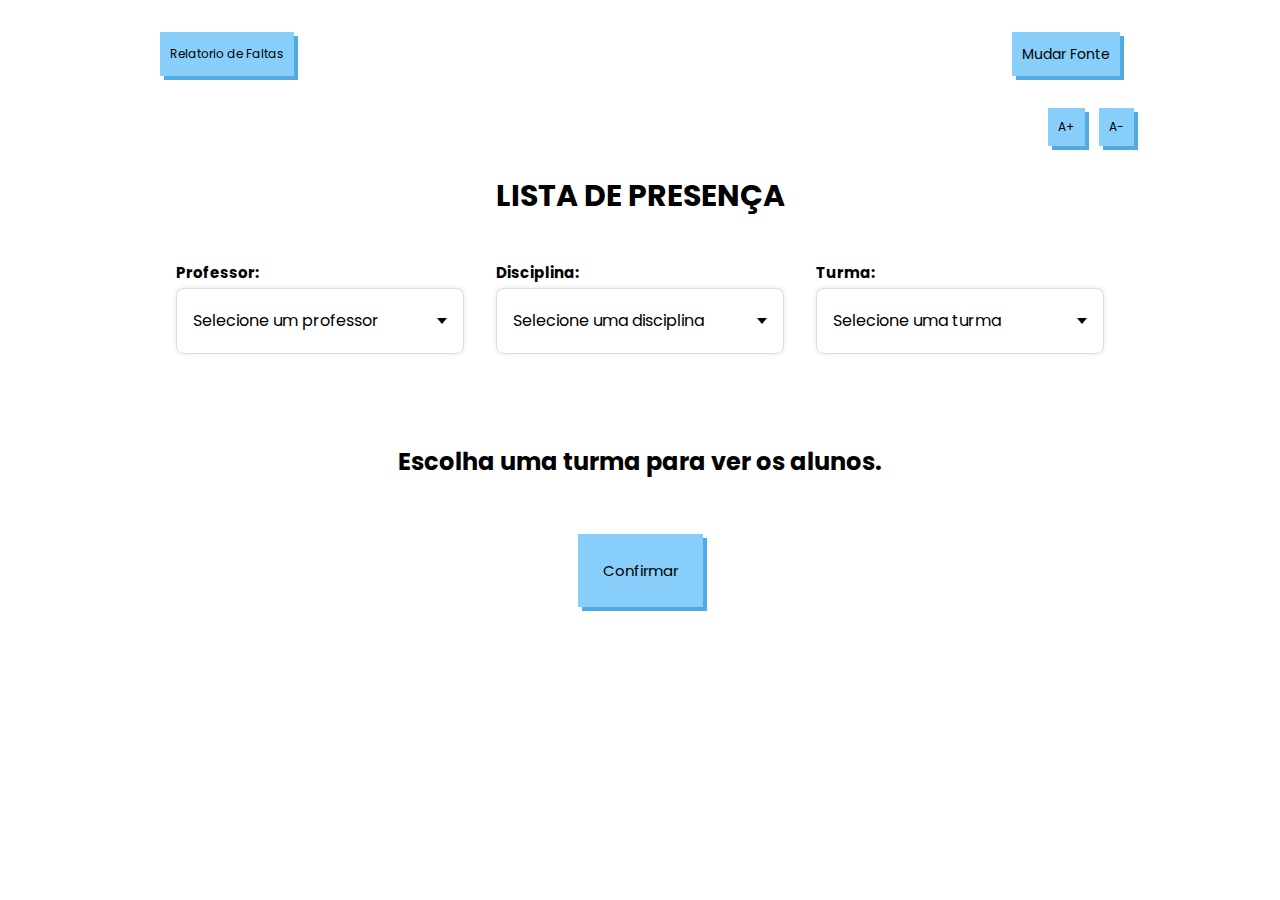
<file: src/views/index.html>
<!DOCTYPE html>
<html>

<head>
  <meta charset="utf-8">
  <meta name="viewport" content="width=device-width">
  <title>Lista Presença</title>
  <link href="style.css" rel="stylesheet" type="text/css" />
  <link href='https://unpkg.com/boxicons@2.1.4/css/boxicons.min.css' rel='stylesheet'>
  <!--
    Beatriz Hitomi Gunji - RA: 10402435
    Giovana Gomes Leal - RA: 10401161
    Vitor Akira Uehara - RA: 10401164
   -->
</head>

<body class="tamanhoFonte">
  <header>
    <section class="botoesCima">
      <a href="relatorio_faltas.html" class="botaoVoltar tamanhoFonte" id="botaoConfirmar">Relatorio de Faltas</a>
      <button class="botaoLetra tamanhoFonte" id="botaoMudarLetra" onclick="mudarFonte()">Mudar Fonte</button>
    </section>

    <section class="aumentarFonte">
      <button onclick="mudarTamanhoFonte('aumentar')" class="botaoA tamanhoFonte" id="botaoAMais">A+</button>
      <button onclick="mudarTamanhoFonte('diminuir')" class="botaoA tamanhoFonte" id="botaoAMenos">A-</button>
    </section>

    <h1 class="tamanhoFonte">LISTA DE PRESENÇA</h1>
  </header>

  <div class="container-menu">
    <div class="menu-group">
      <h3 class="tamanhoFonte">Professor:</h3>
      <div class="menu" id="menu-professor">
        <div class="selecionar">
          <span class="selecionado">Selecione um professor</span>
          <div class="seta"></div>
        </div>
        <ul class="opcoes">
          <!-- As opções serão preenchidas dinamicamente pelo JavaScript -->
        </ul>
      </div>
    </div>

    <div class="menu-group">
      <h3 class="tamanhoFonte">Disciplina:</h3>
      <div class="menu" id="menu-disciplina">
        <div class="selecionar">
          <span class="selecionado">Selecione uma disciplina</span>
          <div class="seta"></div>
        </div>
        <ul class="opcoes">
          <!-- As opções serão preenchidas dinamicamente pelo JavaScript -->
        </ul>
      </div>
    </div>

    <div class="menu-group">
      <h3 class="tamanhoFonte">Turma:</h3>
      <div class="menu" id="menu-turma">
        <div class="selecionar">
          <span class="selecionado">Selecione uma turma</span>
          <div class="seta"></div>
        </div>
        <ul class="opcoes">
          <!-- As opções serão preenchidas dinamicamente pelo JavaScript -->
        </ul>
      </div>
    </div>
  </div>

  <section class="bloco-lista" id="lista-alunos">
    <p id="mensagem-inicial">Escolha uma turma para ver os alunos.</p>
    <!-- Aqui serão inseridos os alunos dinamicamente -->
  </section>

  <button type="button" class="botao" id="botao-confirmar">Confirmar</button>

  <script src="script.js"></script>
</body>

</html>
</file>
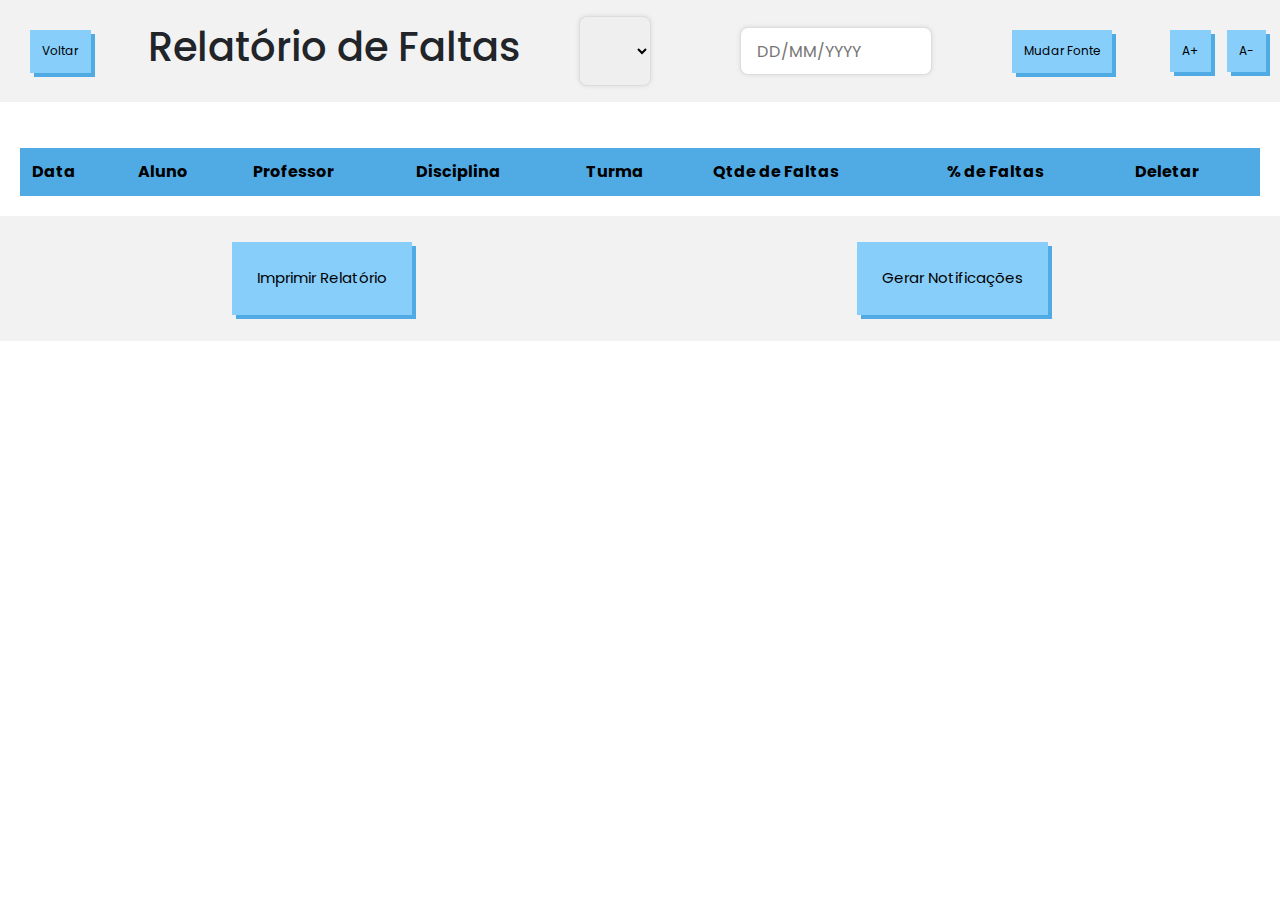
<file: src/views/relatorio_faltas.html>
<!DOCTYPE html>
<html>
<head>
    <title>Relatório de Faltas</title>
    <link rel="stylesheet" type="text/css" href="relatorio/relatorio_faltas.css">
    <link href="https://cdn.jsdelivr.net/npm/bootstrap@5.0.1/dist/css/bootstrap.min.css" rel="stylesheet">

    
    <title>RELATÓRIO DE FALTAS</title>
</head>
<body>
    <header>
        <button href="index.html" class="botaoVoltar tamanhoFonte" id="botãoConfirmar">Voltar</button>
        <h1 class="tamanhoFonte">Relatório de Faltas</h1>
        <select id="turma" class="tamanhoFonte">
            <!-- As opções serão carregadas aqui -->
        </select>

        <input type="text" placeholder="DD/MM/YYYY" onfocus="this.type='date'" onblur="this.type='text'" class="calendario">        
        
        <button class="botaoLetra tamanhoFonte" id="botaoMudarLetra" onclick="jumpButtonL(); mudarFonte()" onclick="">Mudar Fonte</button>

        <section class="aumentarFonte tamanhoFonte">
          <button onclick="mudarTamanhoFonte('aumentar')" class="botaoA tamanhoFonte" id="botaoAMais">A+</button>
          <button onclick="mudarTamanhoFonte('diminuir')" class="botaoA tamanhoFonte" id="botãoAMenos">A-</button>
        </section>
    </header>
    <main>
        <table id="relatorio">
            <thead>
                <tr>
                    <th scope="col" class="tamanhoFonte">Data</th>
                    <th scope="col" class="tamanhoFonte">Aluno</th>
                    <th scope="col" class="tamanhoFonte">Professor</th>
                    <th scope="col" class="tamanhoFonte">Disciplina</th>
                    <th scope="col" class="tamanhoFonte">Turma</th>
                    <th scope="col" class="tamanhoFonte">Qtde de Faltas</th>
                    <th scope="col" class="tamanhoFonte">% de Faltas</th>
                    <th scope="col" class="tamanhoFonte">Deletar</th>
                </tr>
            </thead>
            <tbody>
                <!-- As linhas de faltas serão adicionadas aqui -->
            </tbody>
        </table>
    </main>
    <footer>
        <button id="imprimir_button" class="imprimirB tamanhoFonte" onclick="jumpButtonI()">Imprimir Relatório</button>
        <button id="gerar_notificacao" class="imprimirB tamanhoFonte" onclick="gerarNotificacao()">Gerar Notificações</button>
    </footer>
    <script src="relatorio/relatorio_faltas.js"></script>
</body>
</html>
</file>
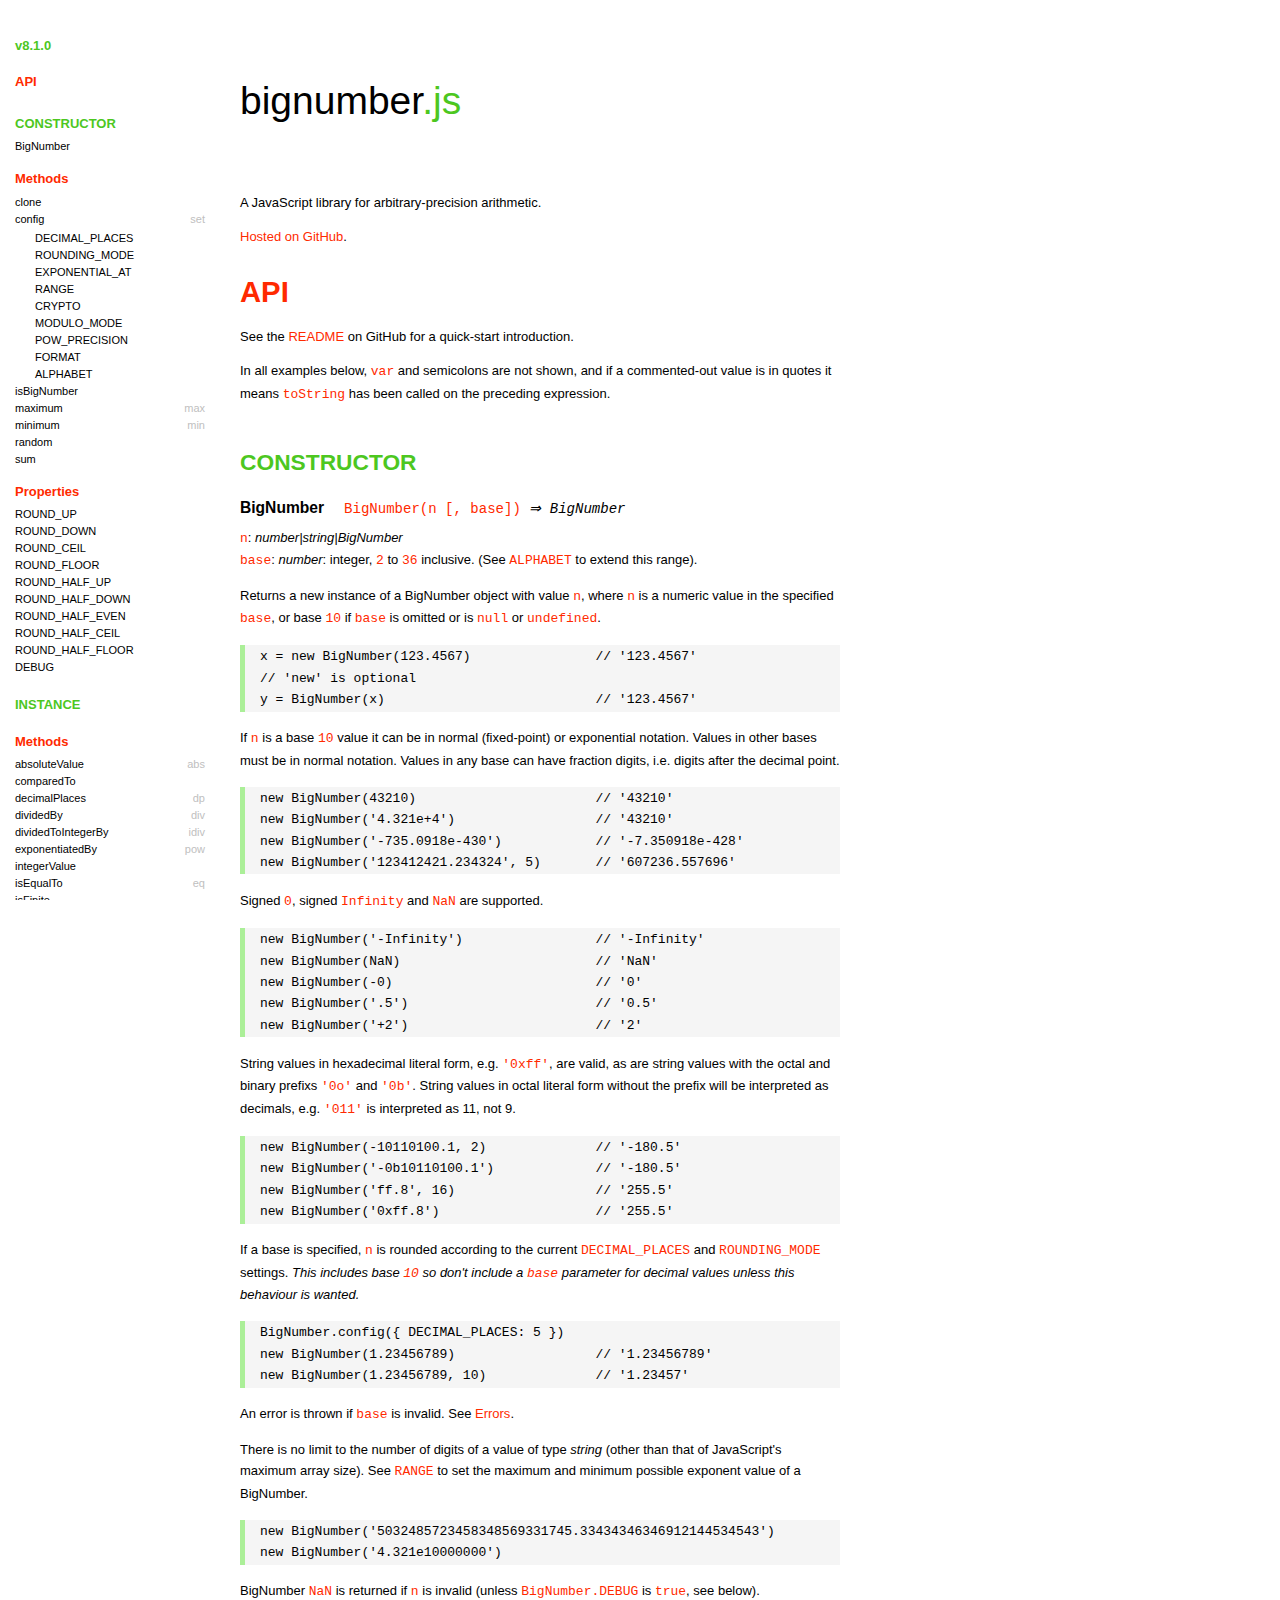
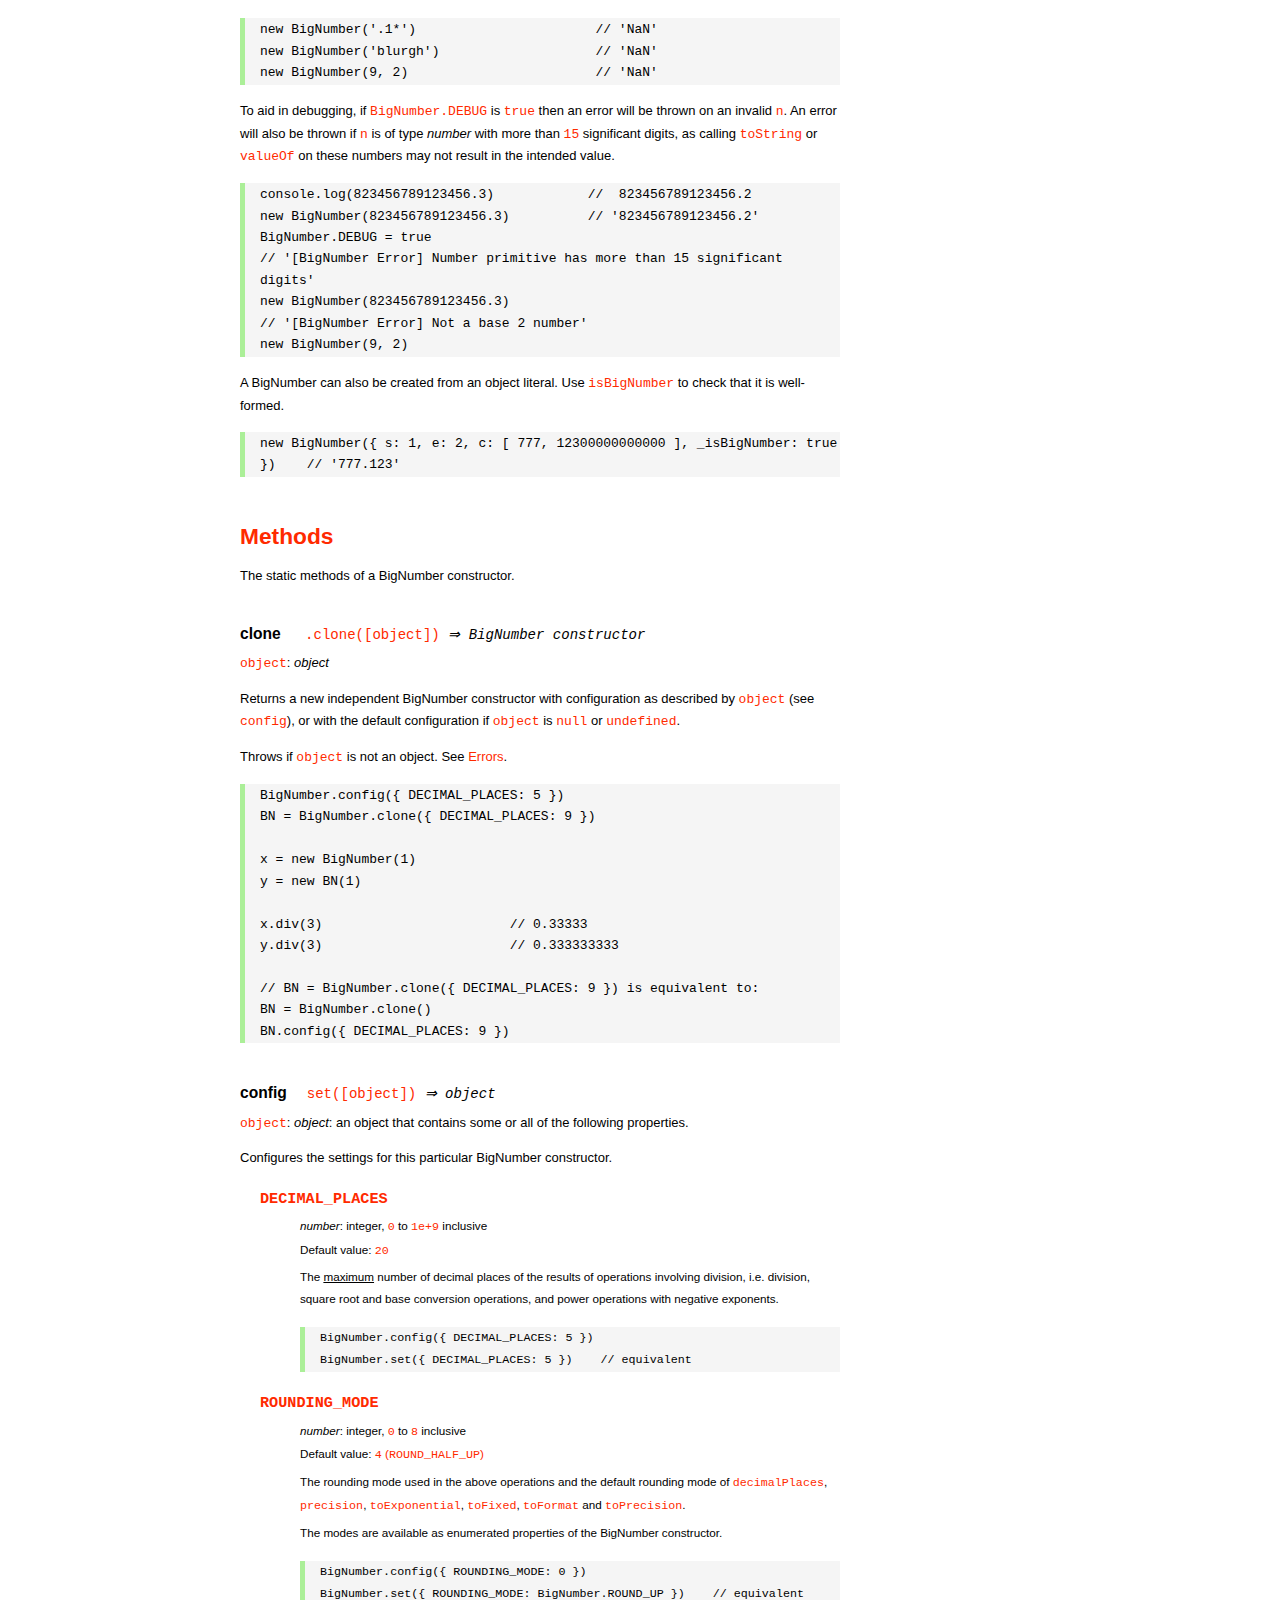
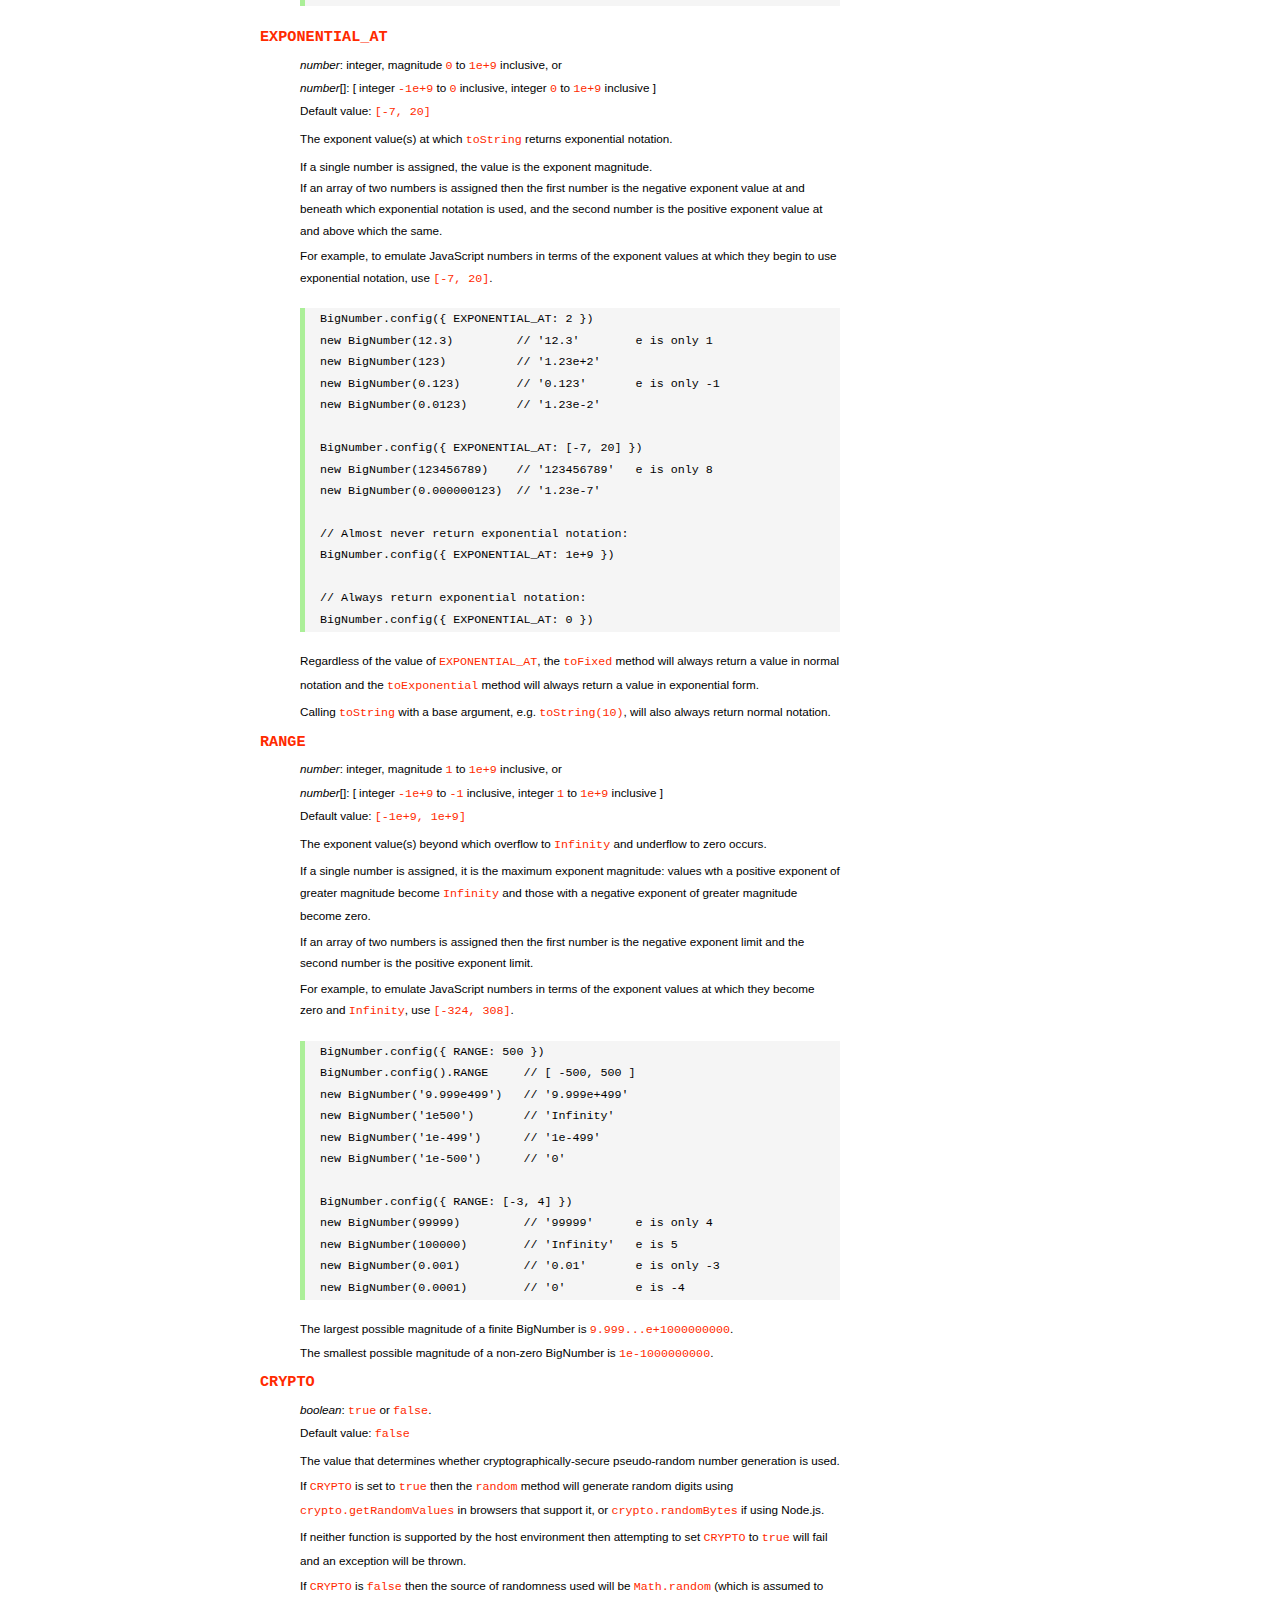
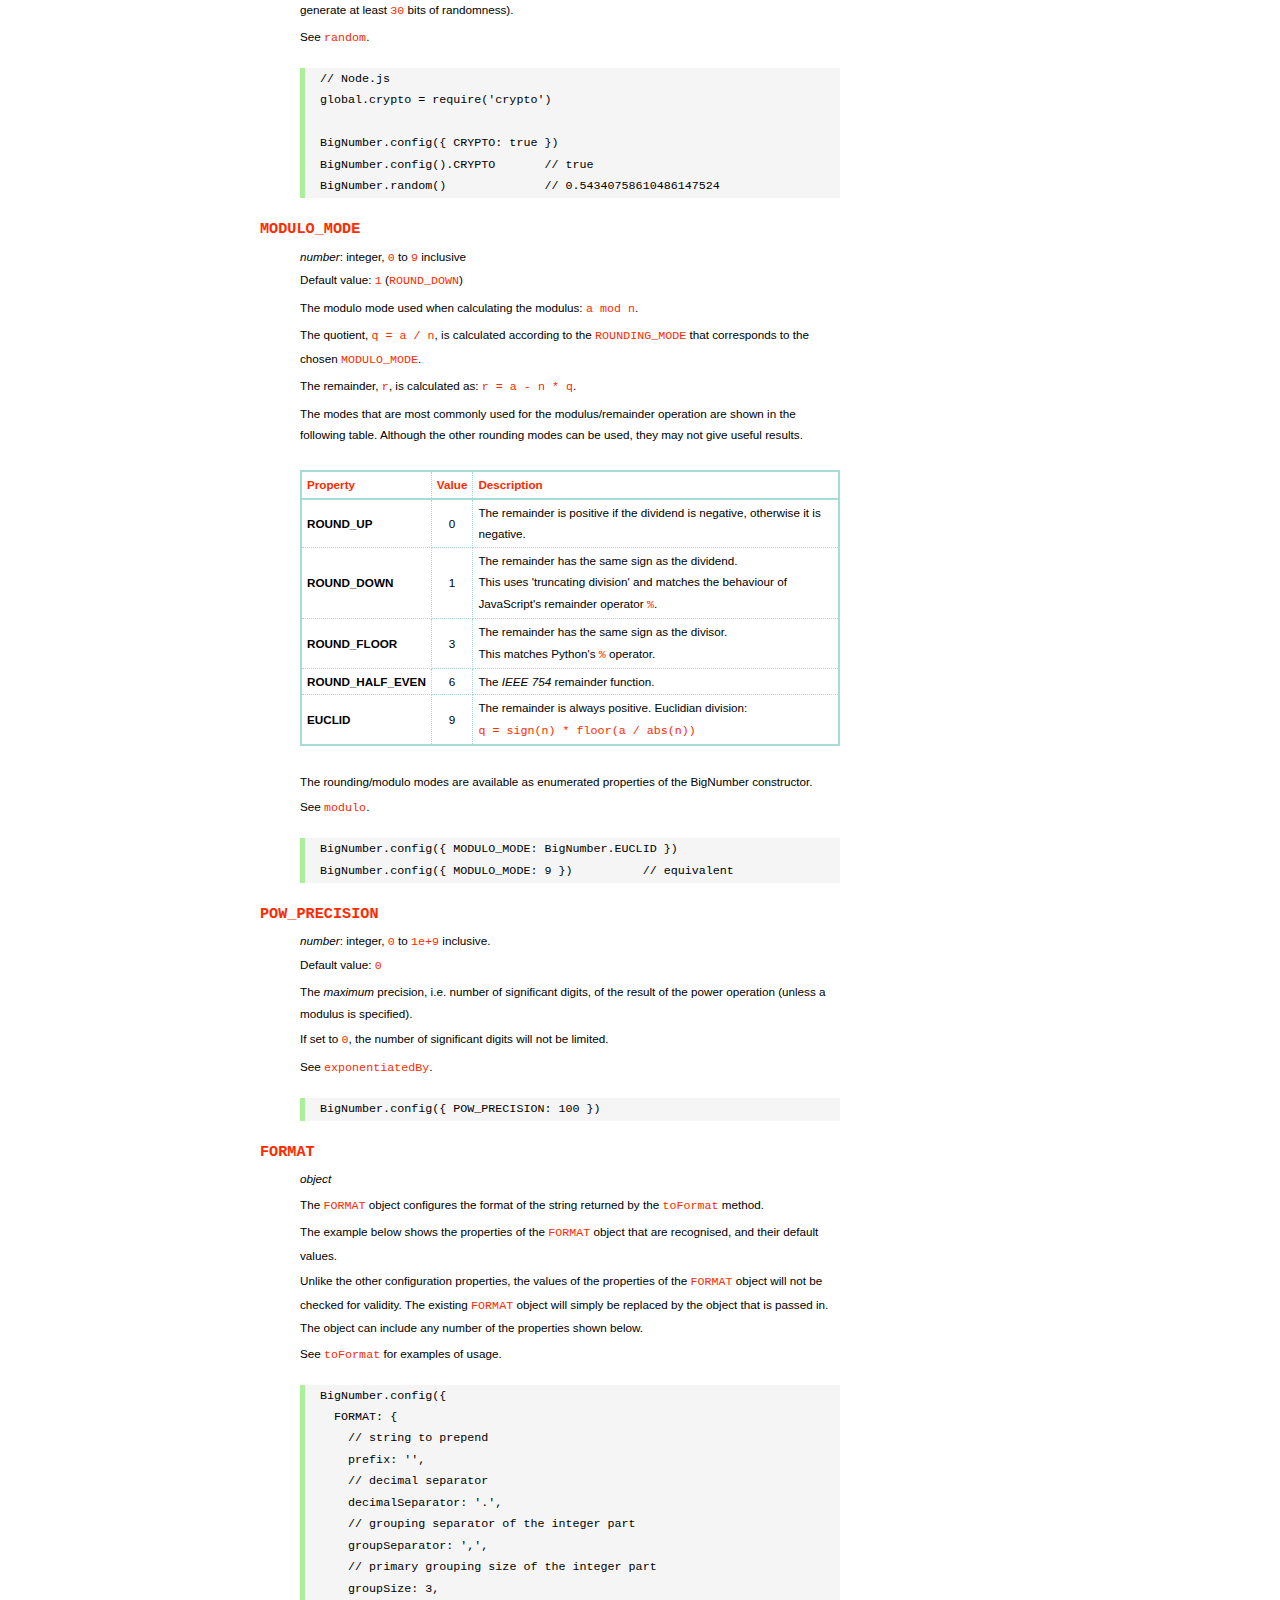
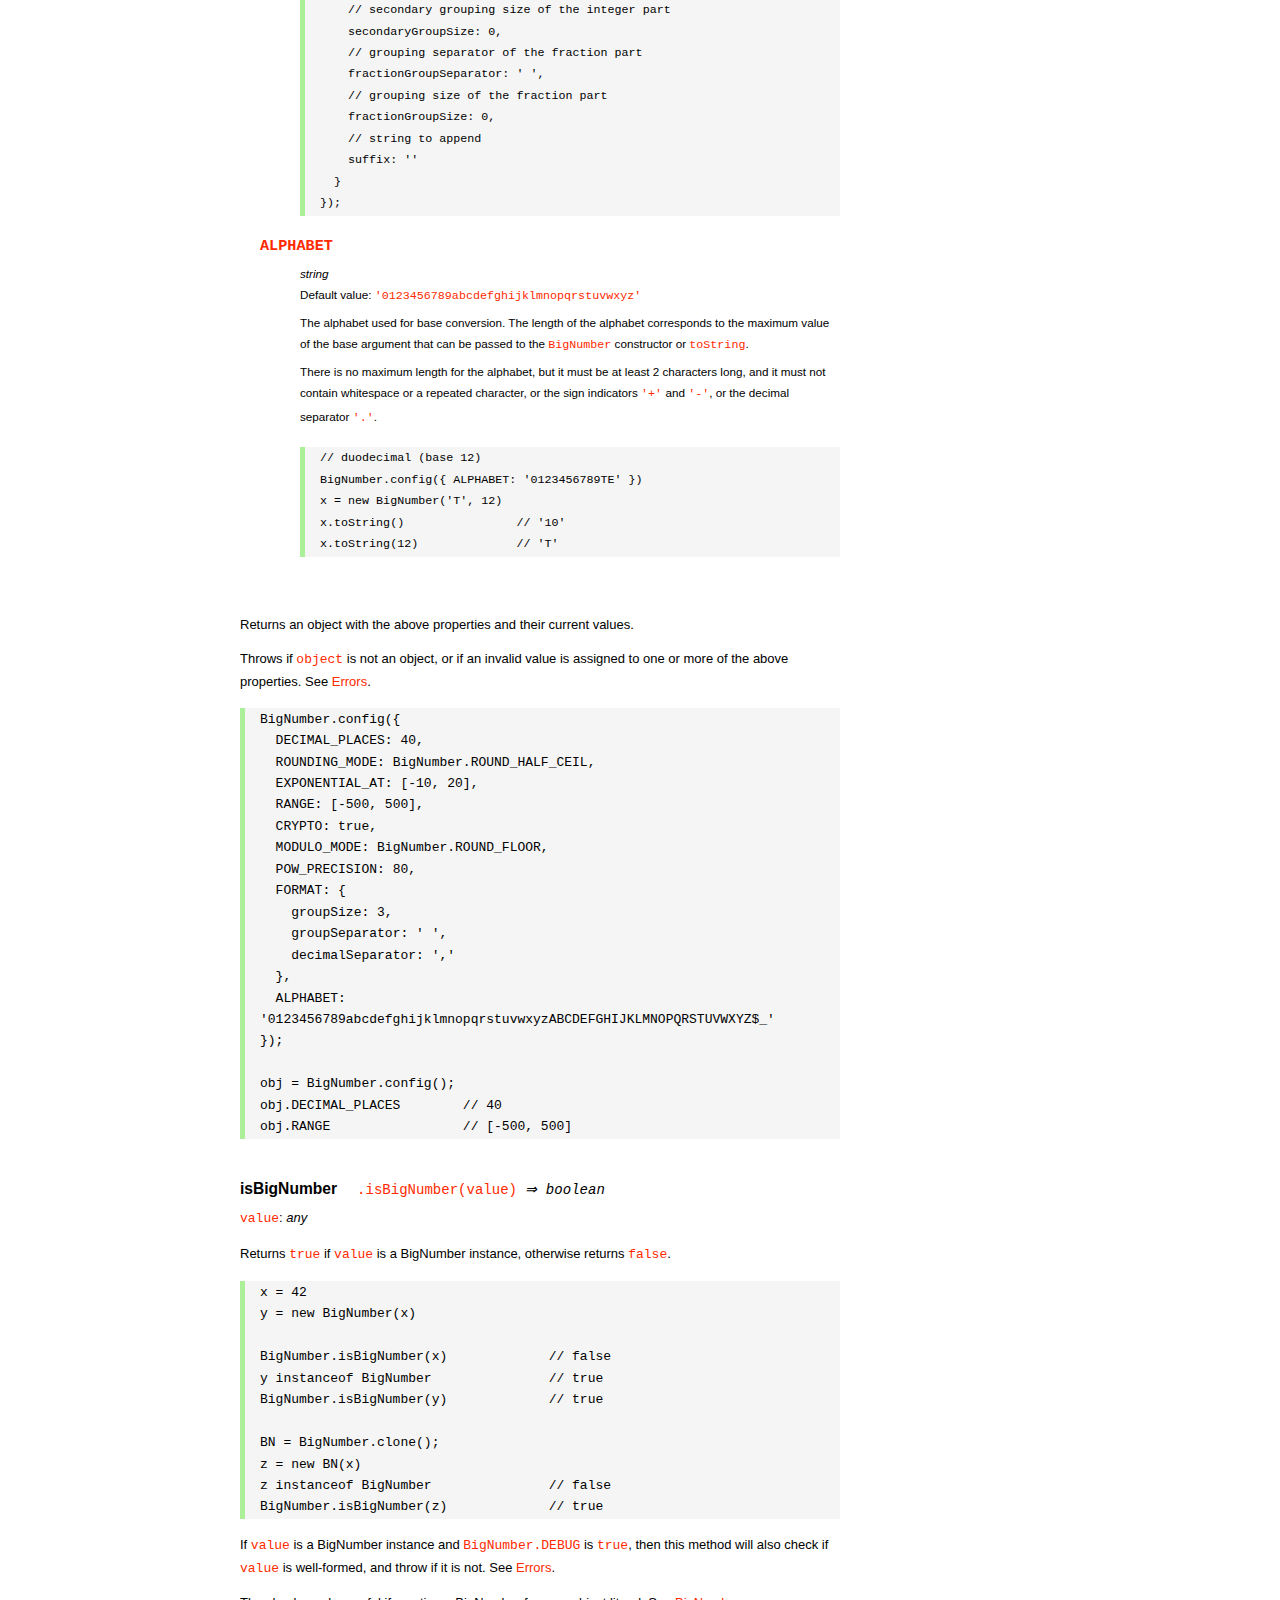
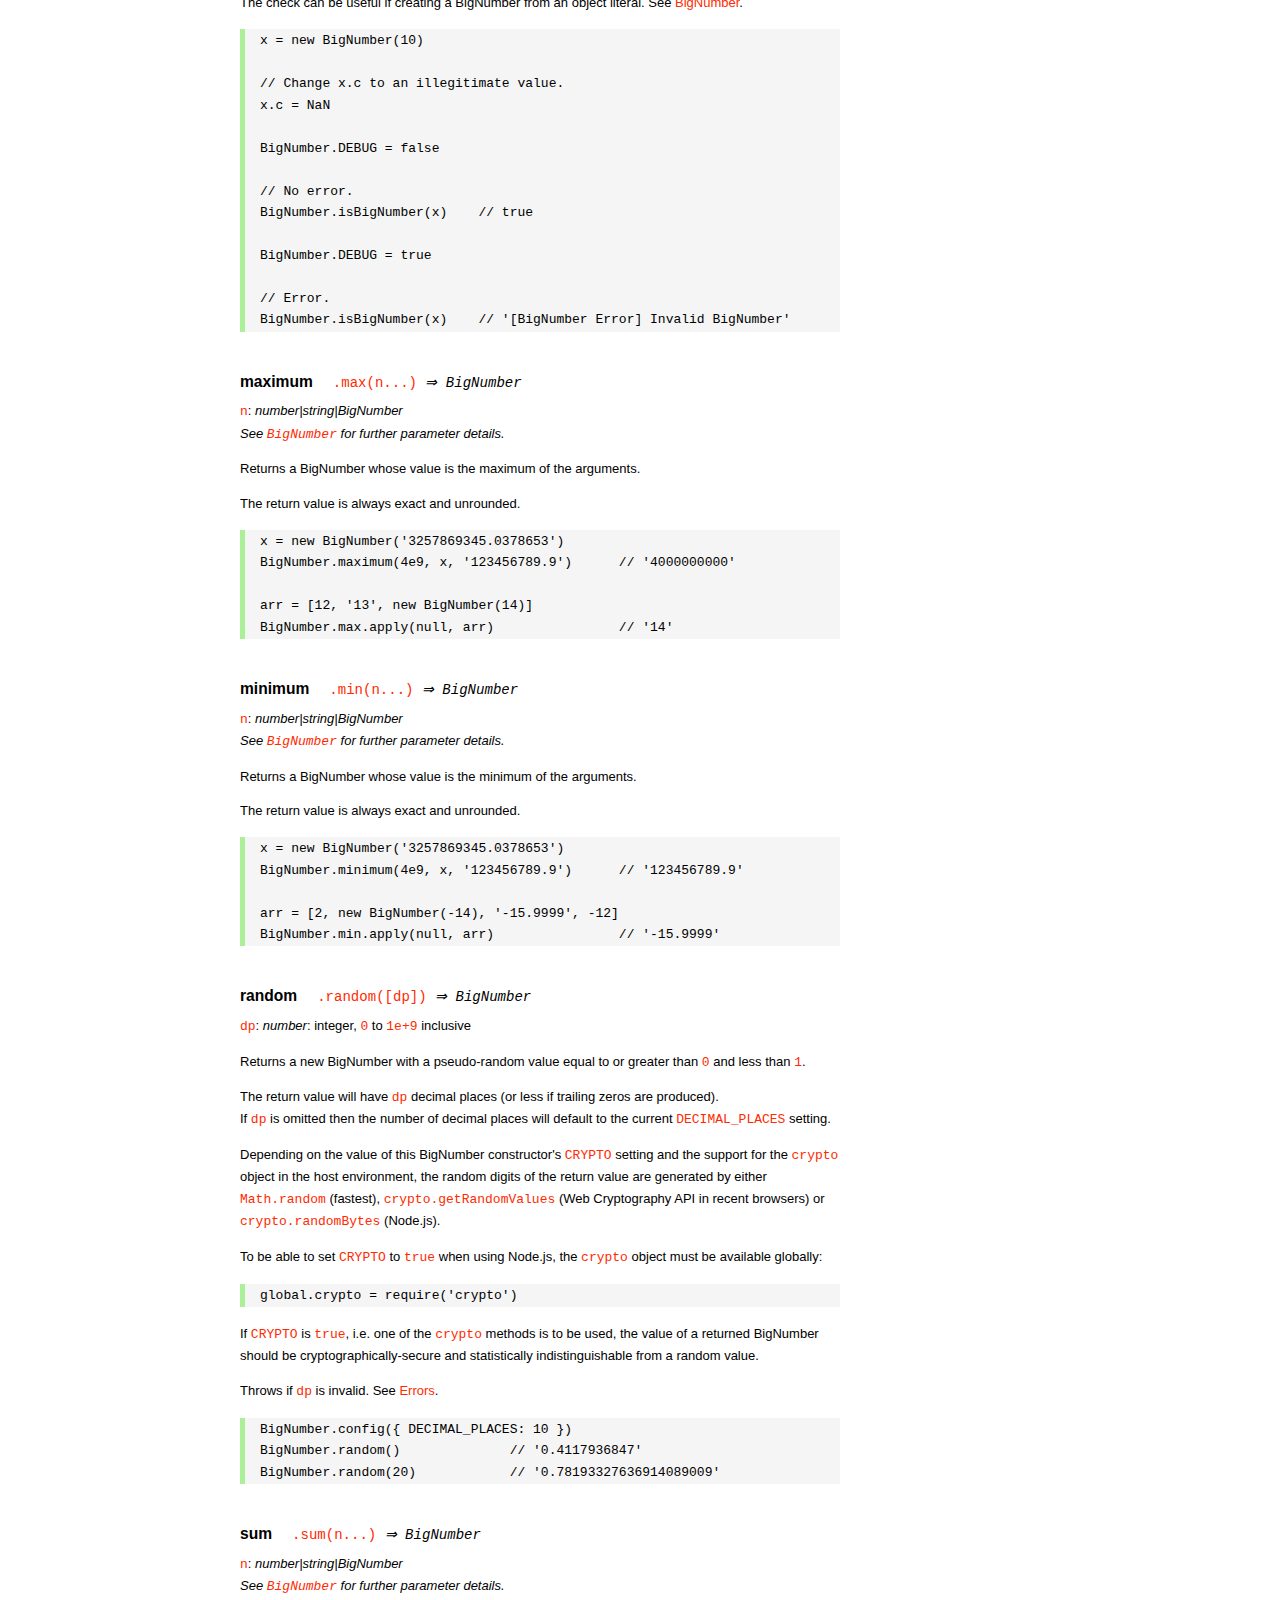
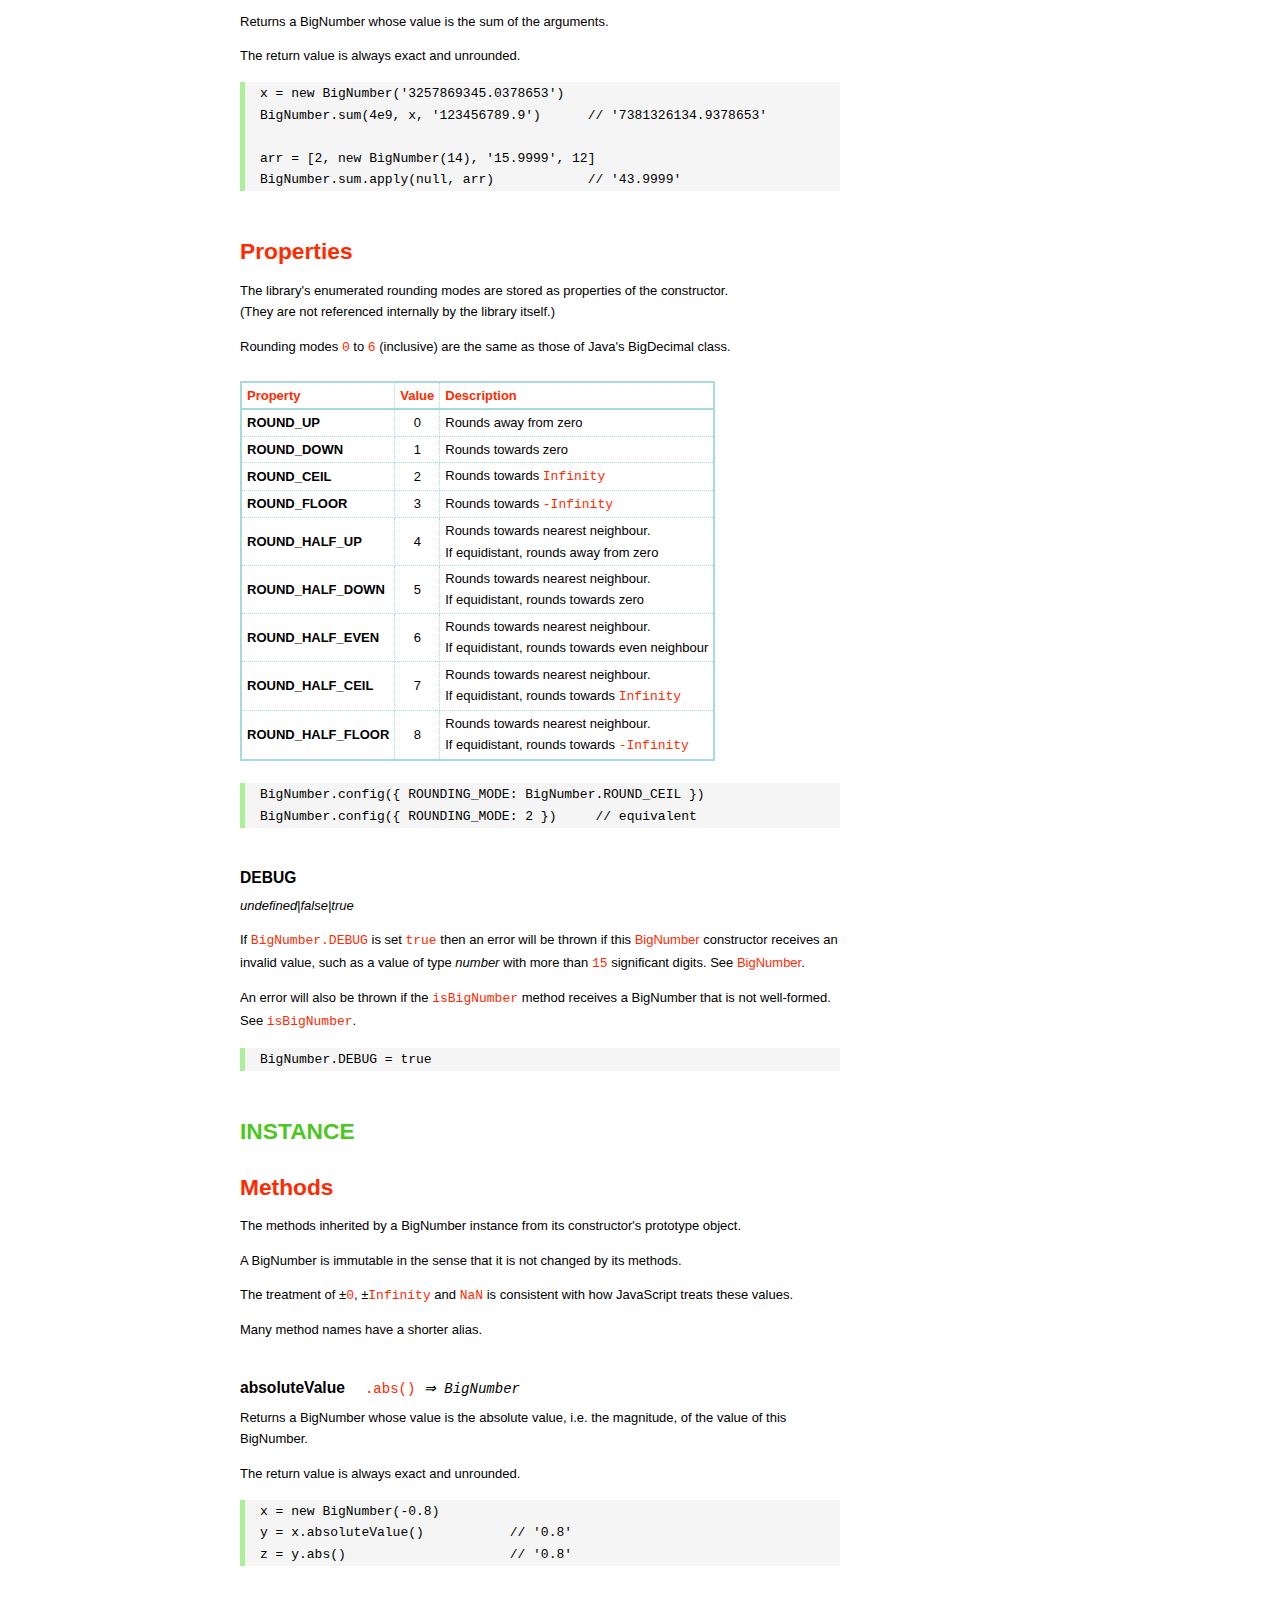
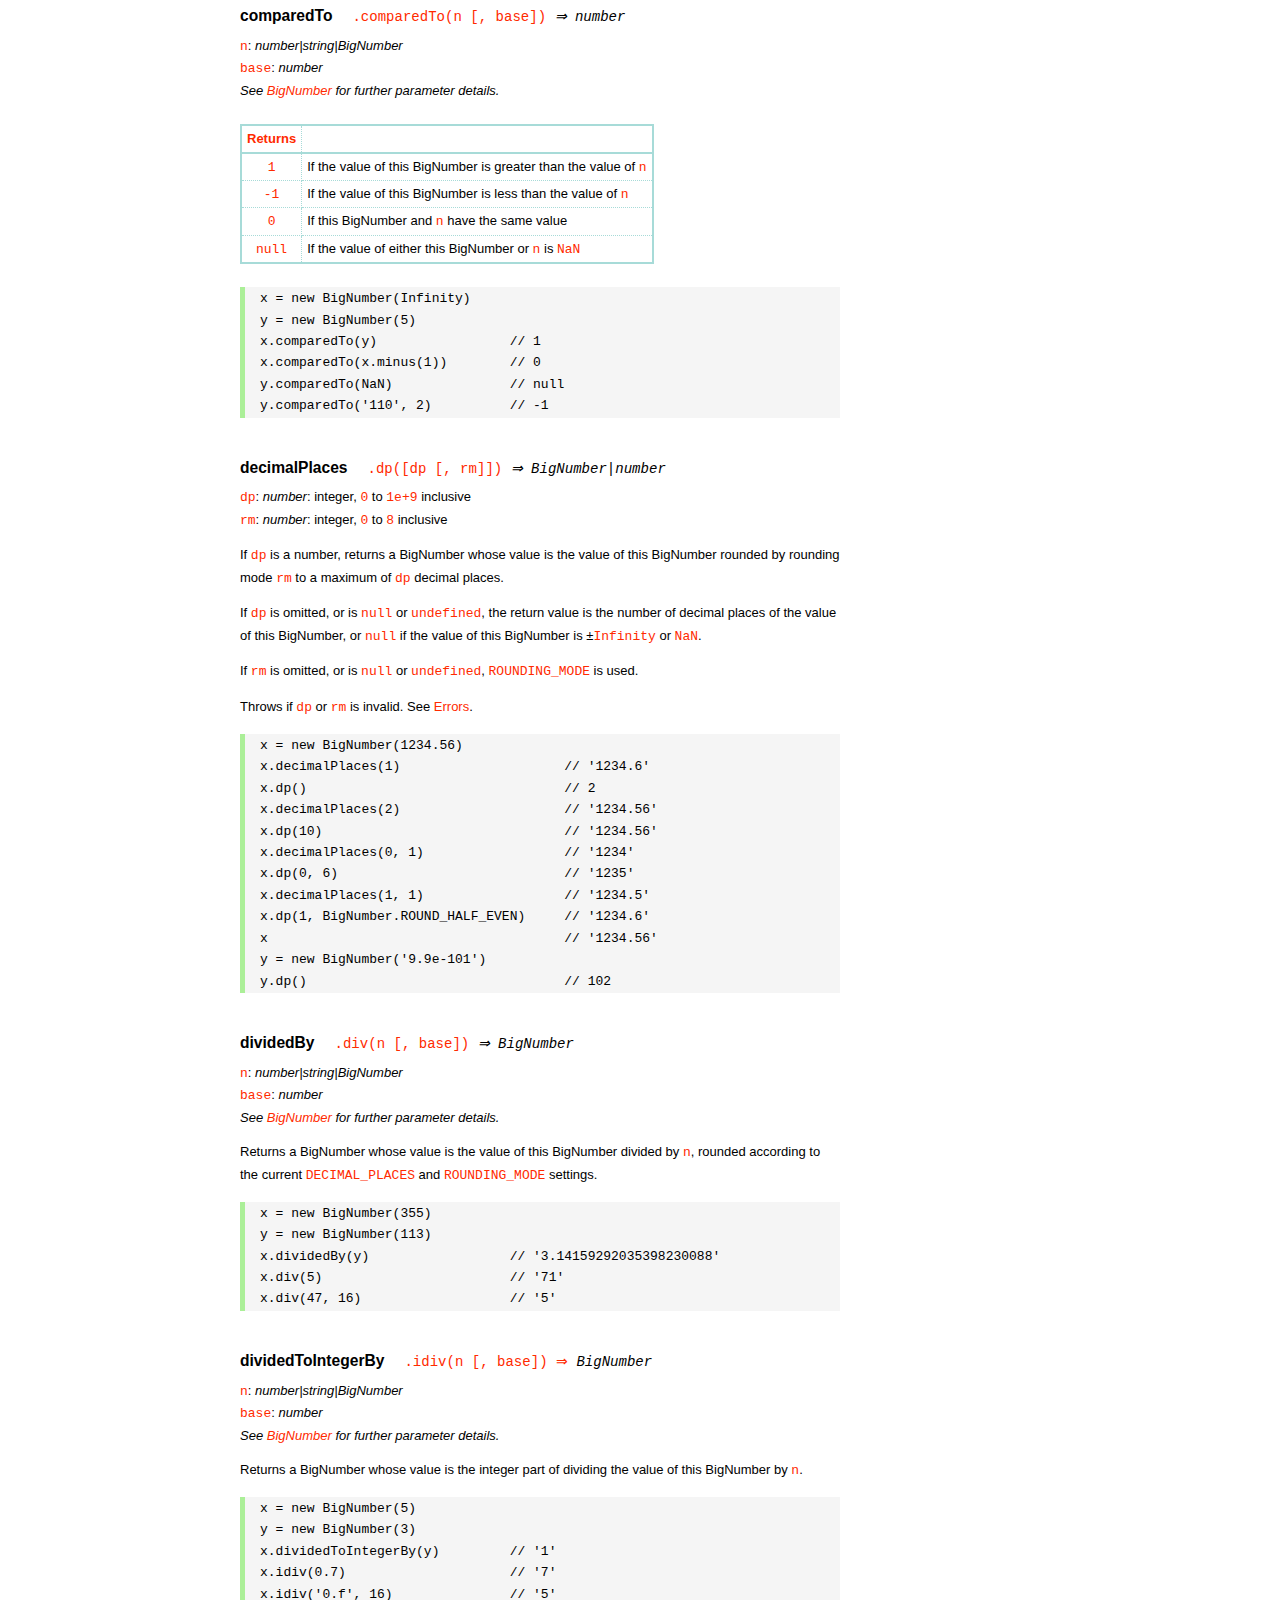
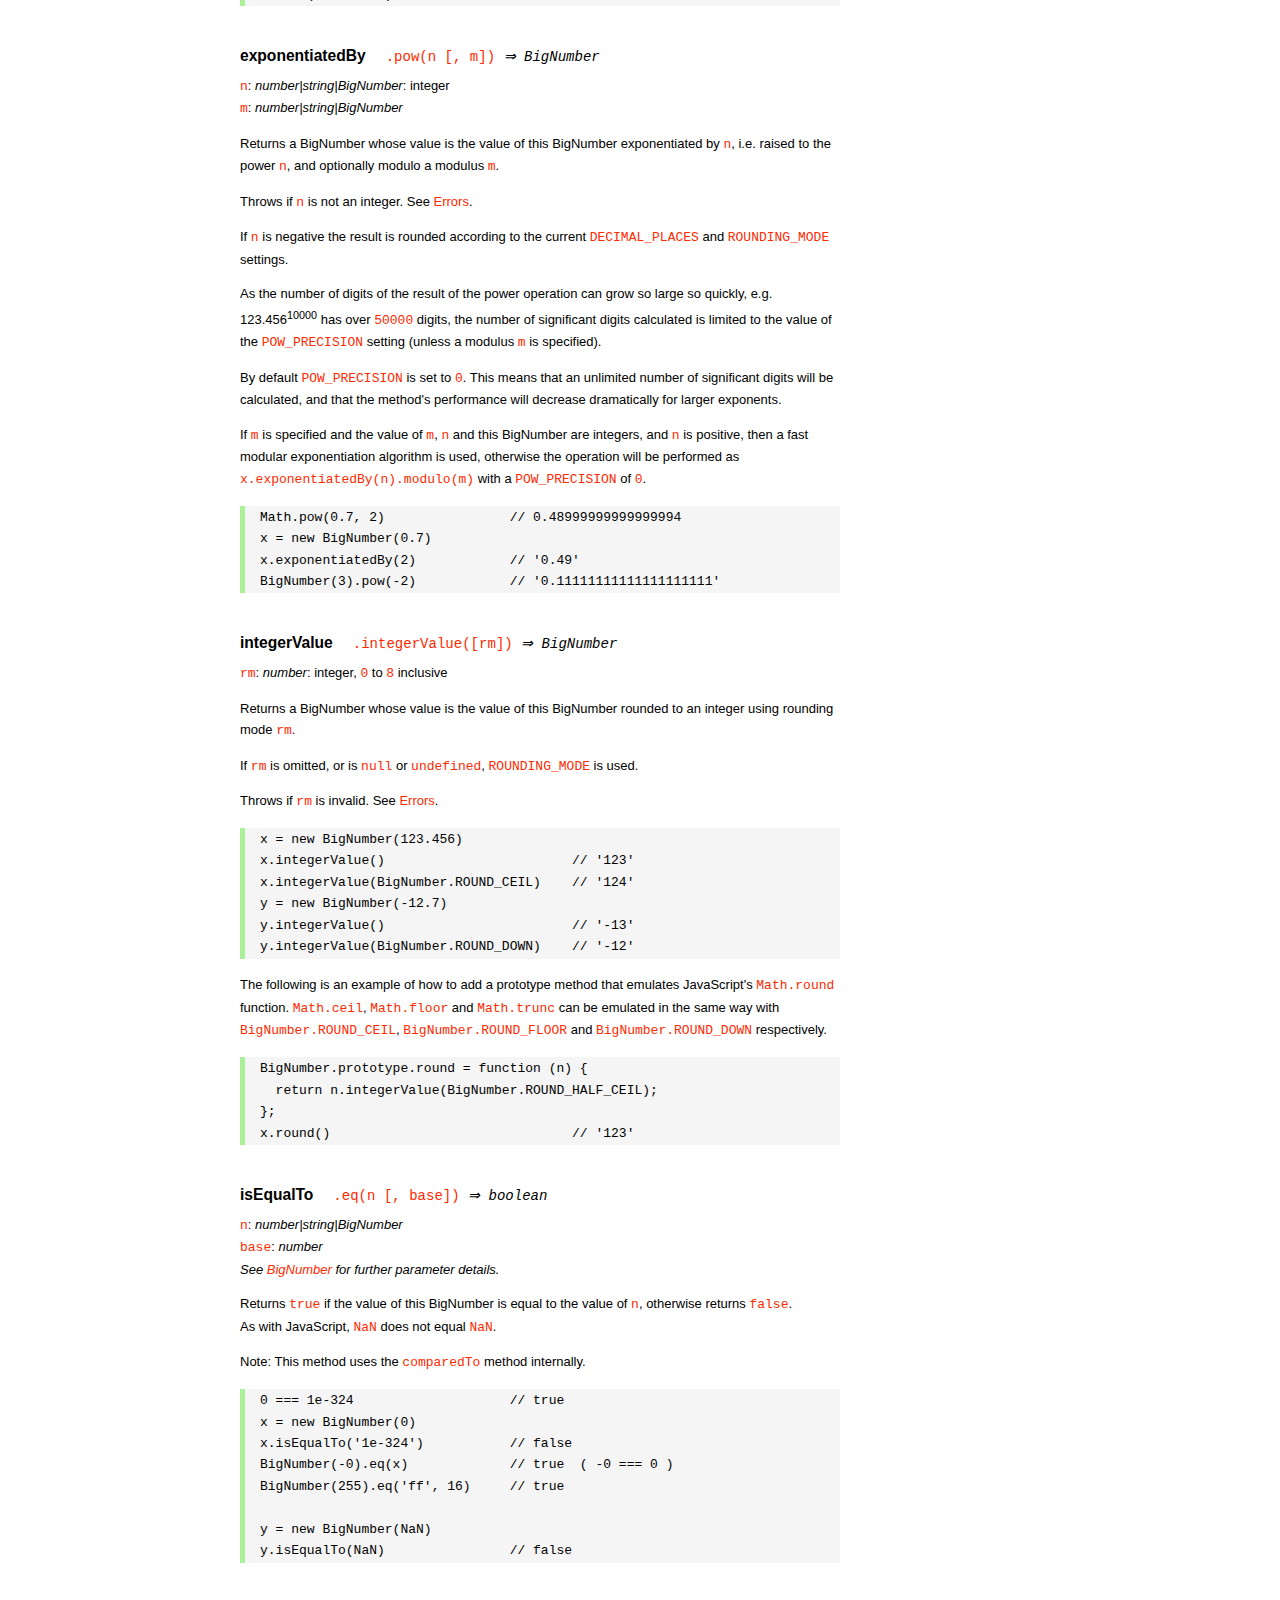
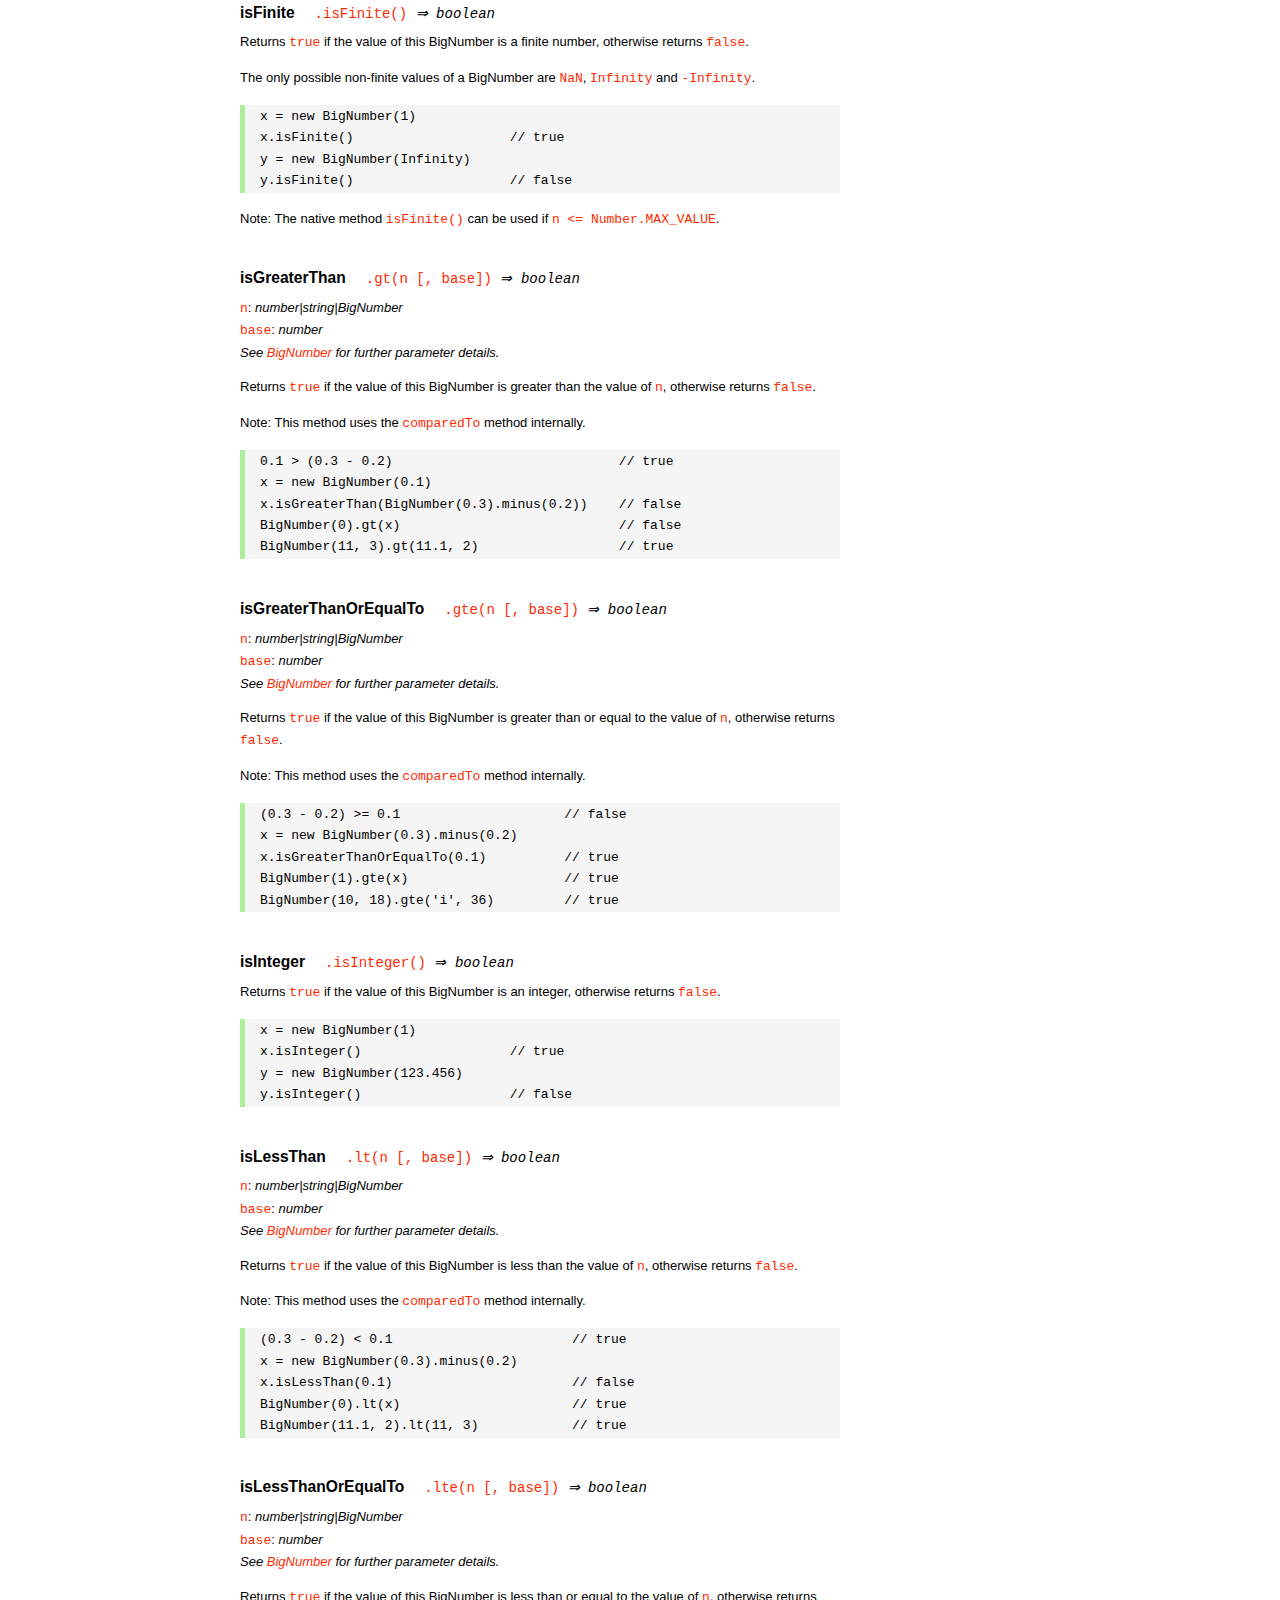
<file: node_modules/bignumber.js/doc/API.html>
<!DOCTYPE HTML>
<html>
<head>
<meta charset="utf-8">
<meta http-equiv="X-UA-Compatible" content="IE=edge">
<meta name="Author" content="M Mclaughlin">
<title>bignumber.js API</title>
<style>
html{font-size:100%}
body{background:#fff;font-family:"Helvetica Neue",Helvetica,Arial,sans-serif;font-size:13px;
  line-height:1.65em;min-height:100%;margin:0}
body,i{color:#000}
.nav{background:#fff;position:fixed;top:0;bottom:0;left:0;width:200px;overflow-y:auto;
  padding:15px 0 30px 15px}
div.container{width:600px;margin:50px 0 50px 240px}
p{margin:0 0 1em;width:600px}
pre,ul{margin:1em 0}
h1,h2,h3,h4,h5{margin:0;padding:1.5em 0 0}
h1,h2{padding:.75em 0}
h1{font:400 3em Verdana,sans-serif;color:#000;margin-bottom:1em}
h2{font-size:2.25em;color:#ff2a00}
h3{font-size:1.75em;color:#4dc71f}
h4{font-size:1.75em;color:#ff2a00;padding-bottom:.75em}
h5{font-size:1.2em;margin-bottom:.4em}
h6{font-size:1.1em;margin-bottom:0.8em;padding:0.5em 0}
dd{padding-top:.35em}
dt{padding-top:.5em}
b{font-weight:700}
dt b{font-size:1.3em}
a,a:visited{color:#ff2a00;text-decoration:none}
a:active,a:hover{outline:0;text-decoration:underline}
.nav a,.nav b,.nav a:visited{display:block;color:#ff2a00;font-weight:700; margin-top:15px}
.nav b{color:#4dc71f;margin-top:20px;cursor:default;width:auto}
ul{list-style-type:none;padding:0 0 0 20px}
.nav ul{line-height:14px;padding-left:0;margin:5px 0 0}
.nav ul a,.nav ul a:visited,span{display:inline;color:#000;font-family:Verdana,Geneva,sans-serif;
  font-size:11px;font-weight:400;margin:0}
.inset,ul.inset{margin-left:20px}
.inset{font-size:.9em}
.nav li{width:auto;margin:0 0 3px}
.alias{font-style:italic;margin-left:20px}
table{border-collapse:collapse;border-spacing:0;border:2px solid #a7dbd8;margin:1.75em 0;padding:0}
td,th{text-align:left;margin:0;padding:2px 5px;border:1px dotted #a7dbd8}
th{border-top:2px solid #a7dbd8;border-bottom:2px solid #a7dbd8;color:#ff2a00}
code,pre{font-family:Consolas, monaco, monospace;font-weight:400}
pre{background:#f5f5f5;white-space:pre-wrap;word-wrap:break-word;border-left:5px solid #abef98;
  padding:1px 0 1px 15px;margin:1.2em 0}
code,.nav-title{color:#ff2a00}
.end{margin-bottom:25px}
.centre{text-align:center}
.error-table{font-size:13px;width:100%}
#faq{margin:3em 0 0}
li span{float:right;margin-right:10px;color:#c0c0c0}
#js{font:inherit;color:#4dc71f}
</style>
</head>
<body>

  <div class="nav">

    <b>v8.1.0</b>

	<a class='nav-title' href="#">API</a>

    <b> CONSTRUCTOR </b>
    <ul>
      <li><a href="#bignumber">BigNumber</a></li>
    </ul>

    <a href="#methods">Methods</a>
    <ul>
      <li><a href="#clone">clone</a></li>
      <li><a href="#config" >config</a><span>set</span></li>
      <li>
        <ul class="inset">
          <li><a href="#decimal-places">DECIMAL_PLACES</a></li>
          <li><a href="#rounding-mode" >ROUNDING_MODE</a></li>
          <li><a href="#exponential-at">EXPONENTIAL_AT</a></li>
          <li><a href="#range"         >RANGE</a></li>
          <li><a href="#crypto"        >CRYPTO</a></li>
          <li><a href="#modulo-mode"   >MODULO_MODE</a></li>
          <li><a href="#pow-precision" >POW_PRECISION</a></li>
          <li><a href="#format"        >FORMAT</a></li>
          <li><a href="#alphabet"      >ALPHABET</a></li>
        </ul>
      </li>
      <li><a href="#isBigNumber">isBigNumber</a></li>
      <li><a href="#max"        >maximum</a><span>max</span></li>
      <li><a href="#min"        >minimum</a><span>min</span></li>
      <li><a href="#random"     >random</a></li>
      <li><a href="#sum"        >sum</a></li>
    </ul>

    <a href="#constructor-properties">Properties</a>
    <ul>
      <li><a href="#round-up"        >ROUND_UP</a></li>
      <li><a href="#round-down"      >ROUND_DOWN</a></li>
      <li><a href="#round-ceil"      >ROUND_CEIL</a></li>
      <li><a href="#round-floor"     >ROUND_FLOOR</a></li>
      <li><a href="#round-half-up"   >ROUND_HALF_UP</a></li>
      <li><a href="#round-half-down" >ROUND_HALF_DOWN</a></li>
      <li><a href="#round-half-even" >ROUND_HALF_EVEN</a></li>
      <li><a href="#round-half-ceil" >ROUND_HALF_CEIL</a></li>
      <li><a href="#round-half-floor">ROUND_HALF_FLOOR</a></li>
      <li><a href="#debug"           >DEBUG</a></li>
    </ul>

    <b> INSTANCE </b>

    <a href="#prototype-methods">Methods</a>
    <ul>
      <li><a href="#abs"    >absoluteValue         </a><span>abs</span>  </li>
      <li><a href="#cmp"    >comparedTo            </a>                  </li>
      <li><a href="#dp"     >decimalPlaces         </a><span>dp</span>   </li>
      <li><a href="#div"    >dividedBy             </a><span>div</span>  </li>
      <li><a href="#divInt" >dividedToIntegerBy    </a><span>idiv</span> </li>
      <li><a href="#pow"    >exponentiatedBy       </a><span>pow</span>  </li>
      <li><a href="#int"    >integerValue          </a>                  </li>
      <li><a href="#eq"     >isEqualTo             </a><span>eq</span>   </li>
      <li><a href="#isF"    >isFinite              </a>                  </li>
      <li><a href="#gt"     >isGreaterThan         </a><span>gt</span>   </li>
      <li><a href="#gte"    >isGreaterThanOrEqualTo</a><span>gte</span>  </li>
      <li><a href="#isInt"  >isInteger             </a>                  </li>
      <li><a href="#lt"     >isLessThan            </a><span>lt</span>   </li>
      <li><a href="#lte"    >isLessThanOrEqualTo   </a><span>lte</span>  </li>
      <li><a href="#isNaN"  >isNaN                 </a>                  </li>
      <li><a href="#isNeg"  >isNegative            </a>                  </li>
      <li><a href="#isPos"  >isPositive            </a>                  </li>
      <li><a href="#isZ"    >isZero                </a>                  </li>
      <li><a href="#minus"  >minus                 </a>                  </li>
      <li><a href="#mod"    >modulo                </a><span>mod</span>  </li>
      <li><a href="#times"  >multipliedBy          </a><span>times</span></li>
      <li><a href="#neg"    >negated               </a>                  </li>
      <li><a href="#plus"   >plus                  </a>                  </li>
      <li><a href="#sd"     >precision             </a><span>sd</span>   </li>
      <li><a href="#shift"  >shiftedBy             </a>                  </li>
      <li><a href="#sqrt"   >squareRoot            </a><span>sqrt</span> </li>
      <li><a href="#toE"    >toExponential         </a>                  </li>
      <li><a href="#toFix"  >toFixed               </a>                  </li>
      <li><a href="#toFor"  >toFormat              </a>                  </li>
      <li><a href="#toFr"   >toFraction            </a>                  </li>
      <li><a href="#toJSON" >toJSON                </a>                  </li>
      <li><a href="#toN"    >toNumber              </a>                  </li>
      <li><a href="#toP"    >toPrecision           </a>                  </li>
      <li><a href="#toS"    >toString              </a>                  </li>
      <li><a href="#valueOf">valueOf               </a>                  </li>
    </ul>

    <a href="#instance-properties">Properties</a>
    <ul>
      <li><a href="#coefficient">c: coefficient</a></li>
      <li><a href="#exponent"   >e: exponent</a></li>
      <li><a href="#sign"       >s: sign</a></li>
    </ul>

    <a href="#zero-nan-infinity">Zero, NaN &amp; Infinity</a>
    <a href="#Errors">Errors</a>
    <a href="#type-coercion">Type coercion</a>
    <a class='end' href="#faq">FAQ</a>

  </div>

  <div class="container">

    <h1>bignumber<span id='js'>.js</span></h1>

    <p>A JavaScript library for arbitrary-precision arithmetic.</p>
    <p><a href="https://github.com/MikeMcl/bignumber.js">Hosted on GitHub</a>. </p>

    <h2>API</h2>

    <p>
      See the <a href='https://github.com/MikeMcl/bignumber.js'>README</a> on GitHub for a
      quick-start introduction.
    </p>
    <p>
      In all examples below, <code>var</code> and semicolons are not shown, and if a commented-out
      value is in quotes it means <code>toString</code> has been called on the preceding expression.
    </p>


    <h3>CONSTRUCTOR</h3>


    <h5 id="bignumber">
      BigNumber<code class='inset'>BigNumber(n [, base]) <i>&rArr; BigNumber</i></code>
    </h5>
    <p>
      <code>n</code>: <i>number|string|BigNumber</i><br />
      <code>base</code>: <i>number</i>: integer, <code>2</code> to <code>36</code> inclusive. (See
      <a href='#alphabet'><code>ALPHABET</code></a> to extend this range).
    </p>
    <p>
      Returns a new instance of a BigNumber object with value <code>n</code>, where <code>n</code>
      is a numeric value in the specified <code>base</code>, or base <code>10</code> if
      <code>base</code> is omitted or is <code>null</code> or <code>undefined</code>.
    </p>
    <pre>
x = new BigNumber(123.4567)                // '123.4567'
// 'new' is optional
y = BigNumber(x)                           // '123.4567'</pre>
    <p>
      If <code>n</code> is a base <code>10</code> value it can be in normal (fixed-point) or
      exponential notation. Values in other bases must be in normal notation. Values in any base can
      have fraction digits, i.e. digits after the decimal point.
    </p>
    <pre>
new BigNumber(43210)                       // '43210'
new BigNumber('4.321e+4')                  // '43210'
new BigNumber('-735.0918e-430')            // '-7.350918e-428'
new BigNumber('123412421.234324', 5)       // '607236.557696'</pre>
    <p>
      Signed <code>0</code>, signed <code>Infinity</code> and <code>NaN</code> are supported.
    </p>
    <pre>
new BigNumber('-Infinity')                 // '-Infinity'
new BigNumber(NaN)                         // 'NaN'
new BigNumber(-0)                          // '0'
new BigNumber('.5')                        // '0.5'
new BigNumber('+2')                        // '2'</pre>
    <p>
      String values in hexadecimal literal form, e.g. <code>'0xff'</code>, are valid, as are
      string values with the octal and binary prefixs <code>'0o'</code> and <code>'0b'</code>.
      String values in octal literal form without the prefix will be interpreted as
      decimals, e.g. <code>'011'</code> is interpreted as 11, not 9.
    </p>
    <pre>
new BigNumber(-10110100.1, 2)              // '-180.5'
new BigNumber('-0b10110100.1')             // '-180.5'
new BigNumber('ff.8', 16)                  // '255.5'
new BigNumber('0xff.8')                    // '255.5'</pre>
    <p>
      If a base is specified, <code>n</code> is rounded according to the current
      <a href='#decimal-places'><code>DECIMAL_PLACES</code></a> and
      <a href='#rounding-mode'><code>ROUNDING_MODE</code></a> settings. <em>This includes base
      <code>10</code> so don't include a <code>base</code> parameter for decimal values unless
      this behaviour is wanted.</em>
    </p>
    <pre>BigNumber.config({ DECIMAL_PLACES: 5 })
new BigNumber(1.23456789)                  // '1.23456789'
new BigNumber(1.23456789, 10)              // '1.23457'</pre>
    <p>An error is thrown if <code>base</code> is invalid. See <a href='#Errors'>Errors</a>.</p>
    <p>
      There is no limit to the number of digits of a value of type <em>string</em> (other than
      that of JavaScript's maximum array size). See <a href='#range'><code>RANGE</code></a> to set
      the maximum and minimum possible exponent value of a BigNumber.
    </p>
    <pre>
new BigNumber('5032485723458348569331745.33434346346912144534543')
new BigNumber('4.321e10000000')</pre>
    <p>BigNumber <code>NaN</code> is returned if <code>n</code> is invalid
    (unless <code>BigNumber.DEBUG</code> is <code>true</code>, see below).</p>
    <pre>
new BigNumber('.1*')                       // 'NaN'
new BigNumber('blurgh')                    // 'NaN'
new BigNumber(9, 2)                        // 'NaN'</pre>
    <p>
      To aid in debugging, if <code>BigNumber.DEBUG</code> is <code>true</code> then an error will
      be thrown on an invalid <code>n</code>. An error will also be thrown if <code>n</code> is of
      type <em>number</em> with more than <code>15</code> significant digits, as calling
      <code><a href='#toS'>toString</a></code> or <code><a href='#valueOf'>valueOf</a></code> on
      these numbers may not result in the intended value.
    </p>
      <pre>
console.log(823456789123456.3)            //  823456789123456.2
new BigNumber(823456789123456.3)          // '823456789123456.2'
BigNumber.DEBUG = true
// '[BigNumber Error] Number primitive has more than 15 significant digits'
new BigNumber(823456789123456.3)
// '[BigNumber Error] Not a base 2 number'
new BigNumber(9, 2)</pre>
    <p>
      A BigNumber can also be created from an object literal.
      Use <code><a href='#isBigNumber'>isBigNumber</a></code> to check that it is well-formed.
    </p>
    <pre>new BigNumber({ s: 1, e: 2, c: [ 777, 12300000000000 ], _isBigNumber: true })    // '777.123'</pre>




    <h4 id="methods">Methods</h4>
     <p>The static methods of a BigNumber constructor.</p>




    <h5 id="clone">clone
      <code class='inset'>.clone([object]) <i>&rArr; BigNumber constructor</i></code>
    </h5>
    <p><code>object</code>: <i>object</i></p>
    <p>
      Returns a new independent BigNumber constructor with configuration as described by
      <code>object</code> (see <a href='#config'><code>config</code></a>), or with the default
      configuration if <code>object</code> is <code>null</code> or <code>undefined</code>.
    </p>
    <p>
      Throws if <code>object</code> is not an object. See <a href='#Errors'>Errors</a>.
    </p>
    <pre>BigNumber.config({ DECIMAL_PLACES: 5 })
BN = BigNumber.clone({ DECIMAL_PLACES: 9 })

x = new BigNumber(1)
y = new BN(1)

x.div(3)                        // 0.33333
y.div(3)                        // 0.333333333

// BN = BigNumber.clone({ DECIMAL_PLACES: 9 }) is equivalent to:
BN = BigNumber.clone()
BN.config({ DECIMAL_PLACES: 9 })</pre>



    <h5 id="config">config<code class='inset'>set([object]) <i>&rArr; object</i></code></h5>
    <p>
      <code>object</code>: <i>object</i>: an object that contains some or all of the following
      properties.
    </p>
    <p>Configures the settings for this particular BigNumber constructor.</p>

    <dl class='inset'>
      <dt id="decimal-places"><code><b>DECIMAL_PLACES</b></code></dt>
      <dd>
        <i>number</i>: integer, <code>0</code> to <code>1e+9</code> inclusive<br />
        Default value: <code>20</code>
      </dd>
      <dd>
        The <u>maximum</u> number of decimal places of the results of operations involving
        division, i.e. division, square root and base conversion operations, and power
        operations with negative exponents.<br />
      </dd>
      <dd>
      <pre>BigNumber.config({ DECIMAL_PLACES: 5 })
BigNumber.set({ DECIMAL_PLACES: 5 })    // equivalent</pre>
      </dd>



      <dt id="rounding-mode"><code><b>ROUNDING_MODE</b></code></dt>
      <dd>
        <i>number</i>: integer, <code>0</code> to <code>8</code> inclusive<br />
        Default value: <code>4</code> <a href="#round-half-up">(<code>ROUND_HALF_UP</code>)</a>
      </dd>
      <dd>
        The rounding mode used in the above operations and the default rounding mode of
        <a href='#dp'><code>decimalPlaces</code></a>,
        <a href='#sd'><code>precision</code></a>,
        <a href='#toE'><code>toExponential</code></a>,
        <a href='#toFix'><code>toFixed</code></a>,
        <a href='#toFor'><code>toFormat</code></a> and
        <a href='#toP'><code>toPrecision</code></a>.
      </dd>
      <dd>The modes are available as enumerated properties of the BigNumber constructor.</dd>
       <dd>
      <pre>BigNumber.config({ ROUNDING_MODE: 0 })
BigNumber.set({ ROUNDING_MODE: BigNumber.ROUND_UP })    // equivalent</pre>
        </dd>



      <dt id="exponential-at"><code><b>EXPONENTIAL_AT</b></code></dt>
      <dd>
        <i>number</i>: integer, magnitude <code>0</code> to <code>1e+9</code> inclusive, or
        <br />
        <i>number</i>[]: [ integer <code>-1e+9</code> to <code>0</code> inclusive, integer
        <code>0</code> to <code>1e+9</code> inclusive ]<br />
        Default value: <code>[-7, 20]</code>
      </dd>
      <dd>
        The exponent value(s) at which <code>toString</code> returns exponential notation.
      </dd>
      <dd>
        If a single number is assigned, the value is the exponent magnitude.<br />
        If an array of two numbers is assigned then the first number is the negative exponent
        value at and beneath which exponential notation is used, and the second number is the
        positive exponent value at and above which the same.
      </dd>
      <dd>
        For example, to emulate JavaScript numbers in terms of the exponent values at which they
        begin to use exponential notation, use <code>[-7, 20]</code>.
      </dd>
      <dd>
      <pre>BigNumber.config({ EXPONENTIAL_AT: 2 })
new BigNumber(12.3)         // '12.3'        e is only 1
new BigNumber(123)          // '1.23e+2'
new BigNumber(0.123)        // '0.123'       e is only -1
new BigNumber(0.0123)       // '1.23e-2'

BigNumber.config({ EXPONENTIAL_AT: [-7, 20] })
new BigNumber(123456789)    // '123456789'   e is only 8
new BigNumber(0.000000123)  // '1.23e-7'

// Almost never return exponential notation:
BigNumber.config({ EXPONENTIAL_AT: 1e+9 })

// Always return exponential notation:
BigNumber.config({ EXPONENTIAL_AT: 0 })</pre>
      </dd>
      <dd>
        Regardless of the value of <code>EXPONENTIAL_AT</code>, the <code>toFixed</code> method
        will always return a value in normal notation and the <code>toExponential</code> method
        will always return a value in exponential form.
      </dd>
      <dd>
        Calling <code>toString</code> with a base argument, e.g. <code>toString(10)</code>, will
        also always return normal notation.
      </dd>



      <dt id="range"><code><b>RANGE</b></code></dt>
      <dd>
        <i>number</i>: integer, magnitude <code>1</code> to <code>1e+9</code> inclusive, or
        <br />
        <i>number</i>[]: [ integer <code>-1e+9</code> to <code>-1</code> inclusive, integer
        <code>1</code> to <code>1e+9</code> inclusive ]<br />
        Default value: <code>[-1e+9, 1e+9]</code>
      </dd>
      <dd>
        The exponent value(s) beyond which overflow to <code>Infinity</code> and underflow to
        zero occurs.
      </dd>
      <dd>
        If a single number is assigned, it is the maximum exponent magnitude: values wth a
        positive exponent of greater magnitude become <code>Infinity</code> and those with a
        negative exponent of greater magnitude become zero.
      <dd>
        If an array of two numbers is assigned then the first number is the negative exponent
        limit and the second number is the positive exponent limit.
      </dd>
      <dd>
        For example, to emulate JavaScript numbers in terms of the exponent values at which they
        become zero and <code>Infinity</code>, use <code>[-324, 308]</code>.
      </dd>
      <dd>
      <pre>BigNumber.config({ RANGE: 500 })
BigNumber.config().RANGE     // [ -500, 500 ]
new BigNumber('9.999e499')   // '9.999e+499'
new BigNumber('1e500')       // 'Infinity'
new BigNumber('1e-499')      // '1e-499'
new BigNumber('1e-500')      // '0'

BigNumber.config({ RANGE: [-3, 4] })
new BigNumber(99999)         // '99999'      e is only 4
new BigNumber(100000)        // 'Infinity'   e is 5
new BigNumber(0.001)         // '0.01'       e is only -3
new BigNumber(0.0001)        // '0'          e is -4</pre>
      </dd>
      <dd>
        The largest possible magnitude of a finite BigNumber is
        <code>9.999...e+1000000000</code>.<br />
        The smallest possible magnitude of a non-zero BigNumber is <code>1e-1000000000</code>.
      </dd>



      <dt id="crypto"><code><b>CRYPTO</b></code></dt>
      <dd>
        <i>boolean</i>: <code>true</code> or <code>false</code>.<br />
        Default value: <code>false</code>
      </dd>
      <dd>
        The value that determines whether cryptographically-secure pseudo-random number
        generation is used.
      </dd>
      <dd>
        If <code>CRYPTO</code> is set to <code>true</code> then the
        <a href='#random'><code>random</code></a> method will generate random digits using
        <code>crypto.getRandomValues</code> in browsers that support it, or
        <code>crypto.randomBytes</code> if using Node.js.
      </dd>
      <dd>
        If neither function is supported by the host environment then attempting to set
        <code>CRYPTO</code> to <code>true</code> will fail and an exception will be thrown.
      </dd>
      <dd>
        If <code>CRYPTO</code> is <code>false</code> then the source of randomness used will be
        <code>Math.random</code> (which is assumed to generate at least <code>30</code> bits of
        randomness).
      </dd>
      <dd>See <a href='#random'><code>random</code></a>.</dd>
      <dd>
      <pre>
// Node.js
global.crypto = require('crypto')

BigNumber.config({ CRYPTO: true })
BigNumber.config().CRYPTO       // true
BigNumber.random()              // 0.54340758610486147524</pre>
      </dd>



      <dt id="modulo-mode"><code><b>MODULO_MODE</b></code></dt>
      <dd>
        <i>number</i>: integer, <code>0</code> to <code>9</code> inclusive<br />
        Default value: <code>1</code> (<a href="#round-down"><code>ROUND_DOWN</code></a>)
      </dd>
      <dd>The modulo mode used when calculating the modulus: <code>a mod n</code>.</dd>
      <dd>
        The quotient, <code>q = a / n</code>, is calculated according to the
        <a href='#rounding-mode'><code>ROUNDING_MODE</code></a> that corresponds to the chosen
        <code>MODULO_MODE</code>.
      </dd>
      <dd>The remainder, <code>r</code>, is calculated as: <code>r = a - n * q</code>.</dd>
      <dd>
        The modes that are most commonly used for the modulus/remainder operation are shown in
        the following table. Although the other rounding modes can be used, they may not give
        useful results.
      </dd>
      <dd>
        <table>
          <tr><th>Property</th><th>Value</th><th>Description</th></tr>
          <tr>
            <td><b>ROUND_UP</b></td><td class='centre'>0</td>
            <td>
              The remainder is positive if the dividend is negative, otherwise it is negative.
            </td>
          </tr>
          <tr>
            <td><b>ROUND_DOWN</b></td><td class='centre'>1</td>
            <td>
              The remainder has the same sign as the dividend.<br />
              This uses 'truncating division' and matches the behaviour of JavaScript's
              remainder operator <code>%</code>.
            </td>
          </tr>
          <tr>
            <td><b>ROUND_FLOOR</b></td><td class='centre'>3</td>
            <td>
              The remainder has the same sign as the divisor.<br />
              This matches Python's <code>%</code> operator.
            </td>
          </tr>
          <tr>
            <td><b>ROUND_HALF_EVEN</b></td><td class='centre'>6</td>
            <td>The <i>IEEE 754</i> remainder function.</td>
          </tr>
           <tr>
             <td><b>EUCLID</b></td><td class='centre'>9</td>
             <td>
               The remainder is always positive. Euclidian division: <br />
               <code>q = sign(n) * floor(a / abs(n))</code>
             </td>
           </tr>
        </table>
      </dd>
      <dd>
        The rounding/modulo modes are available as enumerated properties of the BigNumber
        constructor.
      </dd>
      <dd>See <a href='#mod'><code>modulo</code></a>.</dd>
      <dd>
        <pre>BigNumber.config({ MODULO_MODE: BigNumber.EUCLID })
BigNumber.config({ MODULO_MODE: 9 })          // equivalent</pre>
      </dd>



      <dt id="pow-precision"><code><b>POW_PRECISION</b></code></dt>
      <dd>
        <i>number</i>: integer, <code>0</code> to <code>1e+9</code> inclusive.<br />
        Default value: <code>0</code>
      </dd>
      <dd>
        The <i>maximum</i> precision, i.e. number of significant digits, of the result of the power
        operation (unless a modulus is specified).
      </dd>
      <dd>If set to <code>0</code>, the number of significant digits will not be limited.</dd>
      <dd>See <a href='#pow'><code>exponentiatedBy</code></a>.</dd>
      <dd><pre>BigNumber.config({ POW_PRECISION: 100 })</pre></dd>



      <dt id="format"><code><b>FORMAT</b></code></dt>
      <dd><i>object</i></dd>
      <dd>
        The <code>FORMAT</code> object configures the format of the string returned by the
        <a href='#toFor'><code>toFormat</code></a> method.
      </dd>
      <dd>
        The example below shows the properties of the <code>FORMAT</code> object that are
        recognised, and their default values.
      </dd>
      <dd>
         Unlike the other configuration properties, the values of the properties of the
         <code>FORMAT</code> object will not be checked for validity. The existing
         <code>FORMAT</code> object will simply be replaced by the object that is passed in.
         The object can include any number of the properties shown below.
      </dd>
      <dd>See <a href='#toFor'><code>toFormat</code></a> for examples of usage.</dd>
      <dd>
      <pre>
BigNumber.config({
  FORMAT: {
    // string to prepend
    prefix: '',
    // decimal separator
    decimalSeparator: '.',
    // grouping separator of the integer part
    groupSeparator: ',',
    // primary grouping size of the integer part
    groupSize: 3,
    // secondary grouping size of the integer part
    secondaryGroupSize: 0,
    // grouping separator of the fraction part
    fractionGroupSeparator: ' ',
    // grouping size of the fraction part
    fractionGroupSize: 0,
    // string to append
    suffix: ''
  }
});</pre>
      </dd>



      <dt id="alphabet"><code><b>ALPHABET</b></code></dt>
      <dd>
        <i>string</i><br />
        Default value: <code>'0123456789abcdefghijklmnopqrstuvwxyz'</code>
      </dd>
      <dd>
        The alphabet used for base conversion. The length of the alphabet corresponds to the
        maximum value of the base argument that can be passed to the
        <a href='#bignumber'><code>BigNumber</code></a> constructor or
        <a href='#toS'><code>toString</code></a>.
      </dd>
      <dd>
        There is no maximum length for the alphabet, but it must be at least 2 characters long, and
        it must not contain whitespace or a repeated character, or the sign indicators
        <code>'+'</code> and <code>'-'</code>, or the decimal separator <code>'.'</code>.
      </dd>
      <dd>
        <pre>// duodecimal (base 12)
BigNumber.config({ ALPHABET: '0123456789TE' })
x = new BigNumber('T', 12)
x.toString()                // '10'
x.toString(12)              // 'T'</pre>
      </dd>



    </dl>
    <br /><br />
    <p>Returns an object with the above properties and their current values.</p>
    <p>
      Throws if <code>object</code> is not an object, or if an invalid value is assigned to
      one or more of the above properties. See <a href='#Errors'>Errors</a>.
    </p>
    <pre>
BigNumber.config({
  DECIMAL_PLACES: 40,
  ROUNDING_MODE: BigNumber.ROUND_HALF_CEIL,
  EXPONENTIAL_AT: [-10, 20],
  RANGE: [-500, 500],
  CRYPTO: true,
  MODULO_MODE: BigNumber.ROUND_FLOOR,
  POW_PRECISION: 80,
  FORMAT: {
    groupSize: 3,
    groupSeparator: ' ',
    decimalSeparator: ','
  },
  ALPHABET: '0123456789abcdefghijklmnopqrstuvwxyzABCDEFGHIJKLMNOPQRSTUVWXYZ$_'
});

obj = BigNumber.config();
obj.DECIMAL_PLACES        // 40
obj.RANGE                 // [-500, 500]</pre>



    <h5 id="isBigNumber">
      isBigNumber<code class='inset'>.isBigNumber(value) <i>&rArr; boolean</i></code>
    </h5>
    <p><code>value</code>: <i>any</i><br /></p>
    <p>
      Returns <code>true</code> if <code>value</code> is a BigNumber instance, otherwise returns
      <code>false</code>.
    </p>
    <pre>x = 42
y = new BigNumber(x)

BigNumber.isBigNumber(x)             // false
y instanceof BigNumber               // true
BigNumber.isBigNumber(y)             // true

BN = BigNumber.clone();
z = new BN(x)
z instanceof BigNumber               // false
BigNumber.isBigNumber(z)             // true</pre>
    <p>
      If <code>value</code> is a BigNumber instance and <code>BigNumber.DEBUG</code> is <code>true</code>,
      then this method will also check if <code>value</code> is well-formed, and throw if it is not.
      See <a href='#Errors'>Errors</a>.
    </p>
    <p>
      The check can be useful if creating a BigNumber from an object literal.
      See <a href='#bignumber'>BigNumber</a>.
    </p>
    <pre>
x = new BigNumber(10)

// Change x.c to an illegitimate value.
x.c = NaN

BigNumber.DEBUG = false

// No error.
BigNumber.isBigNumber(x)    // true

BigNumber.DEBUG = true

// Error.
BigNumber.isBigNumber(x)    // '[BigNumber Error] Invalid BigNumber'</pre>



    <h5 id="max">maximum<code class='inset'>.max(n...) <i>&rArr; BigNumber</i></code></h5>
    <p>
      <code>n</code>: <i>number|string|BigNumber</i><br />
      <i>See <code><a href="#bignumber">BigNumber</a></code> for further parameter details.</i>
    </p>
    <p>
      Returns a BigNumber whose value is the maximum of the arguments.
    </p>
    <p>The return value is always exact and unrounded.</p>
    <pre>x = new BigNumber('3257869345.0378653')
BigNumber.maximum(4e9, x, '123456789.9')      // '4000000000'

arr = [12, '13', new BigNumber(14)]
BigNumber.max.apply(null, arr)                // '14'</pre>



    <h5 id="min">minimum<code class='inset'>.min(n...) <i>&rArr; BigNumber</i></code></h5>
    <p>
      <code>n</code>: <i>number|string|BigNumber</i><br />
      <i>See <code><a href="#bignumber">BigNumber</a></code> for further parameter details.</i>
    </p>
    <p>
      Returns a BigNumber whose value is the minimum of the arguments.
    </p>
    <p>The return value is always exact and unrounded.</p>
    <pre>x = new BigNumber('3257869345.0378653')
BigNumber.minimum(4e9, x, '123456789.9')      // '123456789.9'

arr = [2, new BigNumber(-14), '-15.9999', -12]
BigNumber.min.apply(null, arr)                // '-15.9999'</pre>



    <h5 id="random">
      random<code class='inset'>.random([dp]) <i>&rArr; BigNumber</i></code>
    </h5>
    <p><code>dp</code>: <i>number</i>: integer, <code>0</code> to <code>1e+9</code> inclusive</p>
    <p>
      Returns a new BigNumber with a pseudo-random value equal to or greater than <code>0</code> and
      less than <code>1</code>.
    </p>
    <p>
      The return value will have <code>dp</code> decimal places (or less if trailing zeros are
      produced).<br />
      If <code>dp</code> is omitted then the number of decimal places will default to the current
      <a href='#decimal-places'><code>DECIMAL_PLACES</code></a> setting.
    </p>
    <p>
      Depending on the value of this BigNumber constructor's
      <a href='#crypto'><code>CRYPTO</code></a> setting and the support for the
      <code>crypto</code> object in the host environment, the random digits of the return value are
      generated by either <code>Math.random</code> (fastest), <code>crypto.getRandomValues</code>
      (Web Cryptography API in recent browsers) or <code>crypto.randomBytes</code> (Node.js).
    </p>
    <p>
      To be able to set <a href='#crypto'><code>CRYPTO</code></a> to <code>true</code> when using
      Node.js, the <code>crypto</code> object must be available globally:
    </p>
    <pre>global.crypto = require('crypto')</pre>
    <p>
      If <a href='#crypto'><code>CRYPTO</code></a> is <code>true</code>, i.e. one of the
      <code>crypto</code> methods is to be used, the value of a returned BigNumber should be
      cryptographically-secure and statistically indistinguishable from a random value.
    </p>
    <p>
      Throws if <code>dp</code> is invalid. See <a href='#Errors'>Errors</a>.
    </p>
    <pre>BigNumber.config({ DECIMAL_PLACES: 10 })
BigNumber.random()              // '0.4117936847'
BigNumber.random(20)            // '0.78193327636914089009'</pre>



    <h5 id="sum">sum<code class='inset'>.sum(n...) <i>&rArr; BigNumber</i></code></h5>
    <p>
      <code>n</code>: <i>number|string|BigNumber</i><br />
      <i>See <code><a href="#bignumber">BigNumber</a></code> for further parameter details.</i>
    </p>
    <p>Returns a BigNumber whose value is the sum of the arguments.</p>
    <p>The return value is always exact and unrounded.</p>
    <pre>x = new BigNumber('3257869345.0378653')
BigNumber.sum(4e9, x, '123456789.9')      // '7381326134.9378653'

arr = [2, new BigNumber(14), '15.9999', 12]
BigNumber.sum.apply(null, arr)            // '43.9999'</pre>



    <h4 id="constructor-properties">Properties</h4>
    <p>
      The library's enumerated rounding modes are stored as properties of the constructor.<br />
      (They are not referenced internally by the library itself.)
    </p>
    <p>
      Rounding modes <code>0</code> to <code>6</code> (inclusive) are the same as those of Java's
      BigDecimal class.
    </p>
    <table>
      <tr>
        <th>Property</th>
        <th>Value</th>
        <th>Description</th>
      </tr>
      <tr>
        <td id="round-up"><b>ROUND_UP</b></td>
        <td class='centre'>0</td>
        <td>Rounds away from zero</td>
      </tr>
      <tr>
        <td id="round-down"><b>ROUND_DOWN</b></td>
        <td class='centre'>1</td>
        <td>Rounds towards zero</td>
      </tr>
      <tr>
        <td id="round-ceil"><b>ROUND_CEIL</b></td>
        <td class='centre'>2</td>
        <td>Rounds towards <code>Infinity</code></td>
      </tr>
      <tr>
        <td id="round-floor"><b>ROUND_FLOOR</b></td>
        <td class='centre'>3</td>
        <td>Rounds towards <code>-Infinity</code></td>
      </tr>
      <tr>
        <td id="round-half-up"><b>ROUND_HALF_UP</b></td>
        <td class='centre'>4</td>
        <td>
          Rounds towards nearest neighbour.<br />
          If equidistant, rounds away from zero
        </td>
      </tr>
      <tr>
        <td id="round-half-down"><b>ROUND_HALF_DOWN</b></td>
        <td class='centre'>5</td>
        <td>
          Rounds towards nearest neighbour.<br />
          If equidistant, rounds towards zero
        </td>
      </tr>
      <tr>
        <td id="round-half-even"><b>ROUND_HALF_EVEN</b></td>
        <td class='centre'>6</td>
        <td>
          Rounds towards nearest neighbour.<br />
          If equidistant, rounds towards even neighbour
        </td>
      </tr>
      <tr>
        <td id="round-half-ceil"><b>ROUND_HALF_CEIL</b></td>
        <td class='centre'>7</td>
        <td>
          Rounds towards nearest neighbour.<br />
          If equidistant, rounds towards <code>Infinity</code>
        </td>
      </tr>
      <tr>
        <td id="round-half-floor"><b>ROUND_HALF_FLOOR</b></td>
        <td class='centre'>8</td>
        <td>
          Rounds towards nearest neighbour.<br />
          If equidistant, rounds towards <code>-Infinity</code>
        </td>
      </tr>
    </table>
    <pre>
BigNumber.config({ ROUNDING_MODE: BigNumber.ROUND_CEIL })
BigNumber.config({ ROUNDING_MODE: 2 })     // equivalent</pre>

    <h5 id="debug">DEBUG</h5>
    <p><i>undefined|false|true</i></p>
    <p>
      If <code>BigNumber.DEBUG</code> is set <code>true</code> then an error will be thrown
      if this <a href='#bignumber'>BigNumber</a> constructor receives an invalid value, such as
      a value of type <em>number</em> with more than <code>15</code> significant digits.
      See <a href='#bignumber'>BigNumber</a>.
    </p>
    <p>
      An error will also be thrown if the <code><a href='#isBigNumber'>isBigNumber</a></code>
      method receives a BigNumber that is not well-formed.
      See <code><a href='#isBigNumber'>isBigNumber</a></code>.
    </p>
    <pre>BigNumber.DEBUG = true</pre>


    <h3>INSTANCE</h3>


    <h4 id="prototype-methods">Methods</h4>
    <p>The methods inherited by a BigNumber instance from its constructor's prototype object.</p>
    <p>A BigNumber is immutable in the sense that it is not changed by its methods. </p>
    <p>
      The treatment of &plusmn;<code>0</code>, &plusmn;<code>Infinity</code> and <code>NaN</code> is
      consistent with how JavaScript treats these values.
    </p>
    <p>Many method names have a shorter alias.</p>



    <h5 id="abs">absoluteValue<code class='inset'>.abs() <i>&rArr; BigNumber</i></code></h5>
    <p>
      Returns a BigNumber whose value is the absolute value, i.e. the magnitude, of the value of
      this BigNumber.
    </p>
    <p>The return value is always exact and unrounded.</p>
    <pre>
x = new BigNumber(-0.8)
y = x.absoluteValue()           // '0.8'
z = y.abs()                     // '0.8'</pre>



    <h5 id="cmp">
      comparedTo<code class='inset'>.comparedTo(n [, base]) <i>&rArr; number</i></code>
    </h5>
    <p>
      <code>n</code>: <i>number|string|BigNumber</i><br />
      <code>base</code>: <i>number</i><br />
      <i>See <a href="#bignumber">BigNumber</a> for further parameter details.</i>
    </p>
    <table>
      <tr><th>Returns</th><th>&nbsp;</th></tr>
      <tr>
        <td class='centre'><code>1</code></td>
        <td>If the value of this BigNumber is greater than the value of <code>n</code></td>
      </tr>
      <tr>
        <td class='centre'><code>-1</code></td>
        <td>If the value of this BigNumber is less than the value of <code>n</code></td>
      </tr>
      <tr>
        <td class='centre'><code>0</code></td>
        <td>If this BigNumber and <code>n</code> have the same value</td>
      </tr>
       <tr>
        <td class='centre'><code>null</code></td>
        <td>If the value of either this BigNumber or <code>n</code> is <code>NaN</code></td>
      </tr>
    </table>
    <pre>
x = new BigNumber(Infinity)
y = new BigNumber(5)
x.comparedTo(y)                 // 1
x.comparedTo(x.minus(1))        // 0
y.comparedTo(NaN)               // null
y.comparedTo('110', 2)          // -1</pre>



    <h5 id="dp">
      decimalPlaces<code class='inset'>.dp([dp [, rm]]) <i>&rArr; BigNumber|number</i></code>
    </h5>
    <p>
      <code>dp</code>: <i>number</i>: integer, <code>0</code> to <code>1e+9</code> inclusive<br />
      <code>rm</code>: <i>number</i>: integer, <code>0</code> to <code>8</code> inclusive
    </p>
    <p>
      If <code>dp</code> is a number, returns a BigNumber whose value is the value of this BigNumber
      rounded by rounding mode <code>rm</code> to a maximum of <code>dp</code> decimal places.
    </p>
    <p>
      If <code>dp</code> is omitted, or is <code>null</code> or <code>undefined</code>, the return
      value is the number of decimal places of the value of this BigNumber, or <code>null</code> if
      the value of this BigNumber is &plusmn;<code>Infinity</code> or <code>NaN</code>.
    </p>
    <p>
      If <code>rm</code> is omitted, or is <code>null</code> or <code>undefined</code>,
      <a href='#rounding-mode'><code>ROUNDING_MODE</code></a> is used.
    </p>
    <p>
      Throws if <code>dp</code> or <code>rm</code> is invalid. See <a href='#Errors'>Errors</a>.
    </p>
    <pre>
x = new BigNumber(1234.56)
x.decimalPlaces(1)                     // '1234.6'
x.dp()                                 // 2
x.decimalPlaces(2)                     // '1234.56'
x.dp(10)                               // '1234.56'
x.decimalPlaces(0, 1)                  // '1234'
x.dp(0, 6)                             // '1235'
x.decimalPlaces(1, 1)                  // '1234.5'
x.dp(1, BigNumber.ROUND_HALF_EVEN)     // '1234.6'
x                                      // '1234.56'
y = new BigNumber('9.9e-101')
y.dp()                                 // 102</pre>



    <h5 id="div">dividedBy<code class='inset'>.div(n [, base]) <i>&rArr; BigNumber</i></code>
    </h5>
    <p>
      <code>n</code>: <i>number|string|BigNumber</i><br />
      <code>base</code>: <i>number</i><br />
      <i>See <a href="#bignumber">BigNumber</a> for further parameter details.</i>
    </p>
    <p>
      Returns a BigNumber whose value is the value of this BigNumber divided by
      <code>n</code>, rounded according to the current
      <a href='#decimal-places'><code>DECIMAL_PLACES</code></a> and
      <a href='#rounding-mode'><code>ROUNDING_MODE</code></a> settings.
    </p>
    <pre>
x = new BigNumber(355)
y = new BigNumber(113)
x.dividedBy(y)                  // '3.14159292035398230088'
x.div(5)                        // '71'
x.div(47, 16)                   // '5'</pre>



    <h5 id="divInt">
      dividedToIntegerBy<code class='inset'>.idiv(n [, base]) &rArr;
      <i>BigNumber</i></code>
    </h5>
    <p>
      <code>n</code>: <i>number|string|BigNumber</i><br />
      <code>base</code>: <i>number</i><br />
      <i>See <a href="#bignumber">BigNumber</a> for further parameter details.</i>
    </p>
    <p>
      Returns a BigNumber whose value is the integer part of dividing the value of this BigNumber by
      <code>n</code>.
    </p>
    <pre>
x = new BigNumber(5)
y = new BigNumber(3)
x.dividedToIntegerBy(y)         // '1'
x.idiv(0.7)                     // '7'
x.idiv('0.f', 16)               // '5'</pre>



    <h5 id="pow">
      exponentiatedBy<code class='inset'>.pow(n [, m]) <i>&rArr; BigNumber</i></code>
    </h5>
    <p>
      <code>n</code>: <i>number|string|BigNumber</i>: integer<br />
      <code>m</code>: <i>number|string|BigNumber</i>
    </p>
    <p>
      Returns a BigNumber whose value is the value of this BigNumber exponentiated by
      <code>n</code>, i.e. raised to the power <code>n</code>, and optionally modulo a modulus
      <code>m</code>.
    </p>
    <p>
      Throws if <code>n</code> is not an integer. See <a href='#Errors'>Errors</a>.
    </p>
    <p>
      If <code>n</code> is negative the result is rounded according to the current
      <a href='#decimal-places'><code>DECIMAL_PLACES</code></a> and
      <a href='#rounding-mode'><code>ROUNDING_MODE</code></a> settings.
    </p>
    <p>
      As the number of digits of the result of the power operation can grow so large so quickly,
      e.g. 123.456<sup>10000</sup> has over <code>50000</code> digits, the number of significant
      digits calculated is limited to the value of the
      <a href='#pow-precision'><code>POW_PRECISION</code></a> setting (unless a modulus
      <code>m</code> is specified).
    </p>
    <p>
      By default <a href='#pow-precision'><code>POW_PRECISION</code></a> is set to <code>0</code>.
      This means that an unlimited number of significant digits will be calculated, and that the
      method's performance will decrease dramatically for larger exponents.
    </p>
    <p>
      If <code>m</code> is specified and the value of <code>m</code>, <code>n</code> and this
      BigNumber are integers, and <code>n</code> is positive, then a fast modular exponentiation
      algorithm is used, otherwise the operation will be performed as
      <code>x.exponentiatedBy(n).modulo(m)</code> with a
      <a href='#pow-precision'><code>POW_PRECISION</code></a> of <code>0</code>.
    </p>
    <pre>
Math.pow(0.7, 2)                // 0.48999999999999994
x = new BigNumber(0.7)
x.exponentiatedBy(2)            // '0.49'
BigNumber(3).pow(-2)            // '0.11111111111111111111'</pre>



    <h5 id="int">
      integerValue<code class='inset'>.integerValue([rm]) <i>&rArr; BigNumber</i></code>
    </h5>
    <p>
      <code>rm</code>: <i>number</i>: integer, <code>0</code> to <code>8</code> inclusive
    </p>
   <p>
      Returns a BigNumber whose value is the value of this BigNumber rounded to an integer using
      rounding mode <code>rm</code>.
    </p>
    <p>
      If <code>rm</code> is omitted, or is <code>null</code> or <code>undefined</code>,
      <a href='#rounding-mode'><code>ROUNDING_MODE</code></a> is used.
    </p>
    <p>
      Throws if <code>rm</code> is invalid. See <a href='#Errors'>Errors</a>.
    </p>
    <pre>
x = new BigNumber(123.456)
x.integerValue()                        // '123'
x.integerValue(BigNumber.ROUND_CEIL)    // '124'
y = new BigNumber(-12.7)
y.integerValue()                        // '-13'
y.integerValue(BigNumber.ROUND_DOWN)    // '-12'</pre>
    <p>
      The following is an example of how to add a prototype method that emulates JavaScript's
      <code>Math.round</code> function. <code>Math.ceil</code>, <code>Math.floor</code> and
      <code>Math.trunc</code> can be emulated in the same way with
      <code>BigNumber.ROUND_CEIL</code>, <code>BigNumber.ROUND_FLOOR</code> and
      <code> BigNumber.ROUND_DOWN</code> respectively.
    </p>
    <pre>
BigNumber.prototype.round = function (n) {
  return n.integerValue(BigNumber.ROUND_HALF_CEIL);
};
x.round()                               // '123'</pre>



    <h5 id="eq">isEqualTo<code class='inset'>.eq(n [, base]) <i>&rArr; boolean</i></code></h5>
    <p>
      <code>n</code>: <i>number|string|BigNumber</i><br />
      <code>base</code>: <i>number</i><br />
      <i>See <a href="#bignumber">BigNumber</a> for further parameter details.</i>
    </p>
    <p>
      Returns <code>true</code> if the value of this BigNumber is equal to the value of
      <code>n</code>, otherwise returns <code>false</code>.<br />
      As with JavaScript, <code>NaN</code> does not equal <code>NaN</code>.
    </p>
    <p>Note: This method uses the <a href='#cmp'><code>comparedTo</code></a> method internally.</p>
    <pre>
0 === 1e-324                    // true
x = new BigNumber(0)
x.isEqualTo('1e-324')           // false
BigNumber(-0).eq(x)             // true  ( -0 === 0 )
BigNumber(255).eq('ff', 16)     // true

y = new BigNumber(NaN)
y.isEqualTo(NaN)                // false</pre>



    <h5 id="isF">isFinite<code class='inset'>.isFinite() <i>&rArr; boolean</i></code></h5>
    <p>
      Returns <code>true</code> if the value of this BigNumber is a finite number, otherwise
      returns <code>false</code>.
    </p>
    <p>
      The only possible non-finite values of a BigNumber are <code>NaN</code>, <code>Infinity</code>
      and <code>-Infinity</code>.
    </p>
    <pre>
x = new BigNumber(1)
x.isFinite()                    // true
y = new BigNumber(Infinity)
y.isFinite()                    // false</pre>
    <p>
      Note: The native method <code>isFinite()</code> can be used if
      <code>n &lt;= Number.MAX_VALUE</code>.
    </p>



    <h5 id="gt">isGreaterThan<code class='inset'>.gt(n [, base]) <i>&rArr; boolean</i></code></h5>
    <p>
      <code>n</code>: <i>number|string|BigNumber</i><br />
      <code>base</code>: <i>number</i><br />
      <i>See <a href="#bignumber">BigNumber</a> for further parameter details.</i>
    </p>
    <p>
      Returns <code>true</code> if the value of this BigNumber is greater than the value of
      <code>n</code>, otherwise returns <code>false</code>.
    </p>
    <p>Note: This method uses the <a href='#cmp'><code>comparedTo</code></a> method internally.</p>
    <pre>
0.1 &gt; (0.3 - 0.2)                             // true
x = new BigNumber(0.1)
x.isGreaterThan(BigNumber(0.3).minus(0.2))    // false
BigNumber(0).gt(x)                            // false
BigNumber(11, 3).gt(11.1, 2)                  // true</pre>



    <h5 id="gte">
      isGreaterThanOrEqualTo<code class='inset'>.gte(n [, base]) <i>&rArr; boolean</i></code>
    </h5>
    <p>
      <code>n</code>: <i>number|string|BigNumber</i><br />
      <code>base</code>: <i>number</i><br />
      <i>See <a href="#bignumber">BigNumber</a> for further parameter details.</i>
    </p>
    <p>
      Returns <code>true</code> if the value of this BigNumber is greater than or equal to the value
      of <code>n</code>, otherwise returns <code>false</code>.
    </p>
    <p>Note: This method uses the <a href='#cmp'><code>comparedTo</code></a> method internally.</p>
    <pre>
(0.3 - 0.2) &gt;= 0.1                     // false
x = new BigNumber(0.3).minus(0.2)
x.isGreaterThanOrEqualTo(0.1)          // true
BigNumber(1).gte(x)                    // true
BigNumber(10, 18).gte('i', 36)         // true</pre>



    <h5 id="isInt">isInteger<code class='inset'>.isInteger() <i>&rArr; boolean</i></code></h5>
    <p>
      Returns <code>true</code> if the value of this BigNumber is an integer, otherwise returns
      <code>false</code>.
    </p>
    <pre>
x = new BigNumber(1)
x.isInteger()                   // true
y = new BigNumber(123.456)
y.isInteger()                   // false</pre>



    <h5 id="lt">isLessThan<code class='inset'>.lt(n [, base]) <i>&rArr; boolean</i></code></h5>
    <p>
      <code>n</code>: <i>number|string|BigNumber</i><br />
      <code>base</code>: <i>number</i><br />
      <i>See <a href="#bignumber">BigNumber</a> for further parameter details.</i>
    </p>
    <p>
      Returns <code>true</code> if the value of this BigNumber is less than the value of
      <code>n</code>, otherwise returns <code>false</code>.
    </p>
     <p>Note: This method uses the <a href='#cmp'><code>comparedTo</code></a> method internally.</p>
    <pre>
(0.3 - 0.2) &lt; 0.1                       // true
x = new BigNumber(0.3).minus(0.2)
x.isLessThan(0.1)                       // false
BigNumber(0).lt(x)                      // true
BigNumber(11.1, 2).lt(11, 3)            // true</pre>



    <h5 id="lte">
      isLessThanOrEqualTo<code class='inset'>.lte(n [, base]) <i>&rArr; boolean</i></code>
    </h5>
    <p>
      <code>n</code>: <i>number|string|BigNumber</i><br />
      <code>base</code>: <i>number</i><br />
      <i>See <a href="#bignumber">BigNumber</a> for further parameter details.</i>
    </p>
    <p>
      Returns <code>true</code> if the value of this BigNumber is less than or equal to the value of
      <code>n</code>, otherwise returns <code>false</code>.
    </p>
    <p>Note: This method uses the <a href='#cmp'><code>comparedTo</code></a> method internally.</p>
    <pre>
0.1 &lt;= (0.3 - 0.2)                                // false
x = new BigNumber(0.1)
x.isLessThanOrEqualTo(BigNumber(0.3).minus(0.2))  // true
BigNumber(-1).lte(x)                              // true
BigNumber(10, 18).lte('i', 36)                    // true</pre>



    <h5 id="isNaN">isNaN<code class='inset'>.isNaN() <i>&rArr; boolean</i></code></h5>
    <p>
      Returns <code>true</code> if the value of this BigNumber is <code>NaN</code>, otherwise
      returns <code>false</code>.
    </p>
    <pre>
x = new BigNumber(NaN)
x.isNaN()                       // true
y = new BigNumber('Infinity')
y.isNaN()                       // false</pre>
    <p>Note: The native method <code>isNaN()</code> can also be used.</p>



    <h5 id="isNeg">isNegative<code class='inset'>.isNegative() <i>&rArr; boolean</i></code></h5>
    <p>
      Returns <code>true</code> if the sign of this BigNumber is negative, otherwise returns
      <code>false</code>.
    </p>
    <pre>
x = new BigNumber(-0)
x.isNegative()                  // true
y = new BigNumber(2)
y.isNegative()                  // false</pre>
    <p>Note: <code>n &lt; 0</code> can be used if <code>n &lt;= -Number.MIN_VALUE</code>.</p>



    <h5 id="isPos">isPositive<code class='inset'>.isPositive() <i>&rArr; boolean</i></code></h5>
    <p>
      Returns <code>true</code> if the sign of this BigNumber is positive, otherwise returns
      <code>false</code>.
    </p>
    <pre>
x = new BigNumber(-0)
x.isPositive()                  // false
y = new BigNumber(2)
y.isPositive()                  // true</pre>



    <h5 id="isZ">isZero<code class='inset'>.isZero() <i>&rArr; boolean</i></code></h5>
    <p>
      Returns <code>true</code> if the value of this BigNumber is zero or minus zero, otherwise
      returns <code>false</code>.
    </p>
    <pre>
x = new BigNumber(-0)
x.isZero() && x.isNegative()         // true
y = new BigNumber(Infinity)
y.isZero()                      // false</pre>
    <p>Note: <code>n == 0</code> can be used if <code>n &gt;= Number.MIN_VALUE</code>.</p>



    <h5 id="minus">
      minus<code class='inset'>.minus(n [, base]) <i>&rArr; BigNumber</i></code>
    </h5>
    <p>
      <code>n</code>: <i>number|string|BigNumber</i><br />
      <code>base</code>: <i>number</i><br />
      <i>See <a href="#bignumber">BigNumber</a> for further parameter details.</i>
    </p>
    <p>Returns a BigNumber whose value is the value of this BigNumber minus <code>n</code>.</p>
    <p>The return value is always exact and unrounded.</p>
    <pre>
0.3 - 0.1                       // 0.19999999999999998
x = new BigNumber(0.3)
x.minus(0.1)                    // '0.2'
x.minus(0.6, 20)                // '0'</pre>



    <h5 id="mod">modulo<code class='inset'>.mod(n [, base]) <i>&rArr; BigNumber</i></code></h5>
    <p>
      <code>n</code>: <i>number|string|BigNumber</i><br />
      <code>base</code>: <i>number</i><br />
      <i>See <a href="#bignumber">BigNumber</a> for further parameter details.</i>
    </p>
    <p>
      Returns a BigNumber whose value is the value of this BigNumber modulo <code>n</code>, i.e.
      the integer remainder of dividing this BigNumber by <code>n</code>.
    </p>
    <p>
      The value returned, and in particular its sign, is dependent on the value of the
      <a href='#modulo-mode'><code>MODULO_MODE</code></a> setting of this BigNumber constructor.
      If it is <code>1</code> (default value), the result will have the same sign as this BigNumber,
      and it will match that of Javascript's <code>%</code> operator (within the limits of double
      precision) and BigDecimal's <code>remainder</code> method.
    </p>
    <p>The return value is always exact and unrounded.</p>
    <p>
      See <a href='#modulo-mode'><code>MODULO_MODE</code></a> for a description of the other
      modulo modes.
    </p>
    <pre>
1 % 0.9                         // 0.09999999999999998
x = new BigNumber(1)
x.modulo(0.9)                   // '0.1'
y = new BigNumber(33)
y.mod('a', 33)                  // '3'</pre>



    <h5 id="times">
      multipliedBy<code class='inset'>.times(n [, base]) <i>&rArr; BigNumber</i></code>
    </h5>
    <p>
      <code>n</code>: <i>number|string|BigNumber</i><br />
      <code>base</code>: <i>number</i><br />
      <i>See <a href="#bignumber">BigNumber</a> for further parameter details.</i>
    </p>
    <p>
      Returns a BigNumber whose value is the value of this BigNumber multiplied by <code>n</code>.
    </p>
    <p>The return value is always exact and unrounded.</p>
    <pre>
0.6 * 3                         // 1.7999999999999998
x = new BigNumber(0.6)
y = x.multipliedBy(3)           // '1.8'
BigNumber('7e+500').times(y)    // '1.26e+501'
x.multipliedBy('-a', 16)        // '-6'</pre>



    <h5 id="neg">negated<code class='inset'>.negated() <i>&rArr; BigNumber</i></code></h5>
    <p>
      Returns a BigNumber whose value is the value of this BigNumber negated, i.e. multiplied by
      <code>-1</code>.
    </p>
    <pre>
x = new BigNumber(1.8)
x.negated()                     // '-1.8'
y = new BigNumber(-1.3)
y.negated()                     // '1.3'</pre>



    <h5 id="plus">plus<code class='inset'>.plus(n [, base]) <i>&rArr; BigNumber</i></code></h5>
    <p>
      <code>n</code>: <i>number|string|BigNumber</i><br />
      <code>base</code>: <i>number</i><br />
      <i>See <a href="#bignumber">BigNumber</a> for further parameter details.</i>
    </p>
    <p>Returns a BigNumber whose value is the value of this BigNumber plus <code>n</code>.</p>
    <p>The return value is always exact and unrounded.</p>
    <pre>
0.1 + 0.2                       // 0.30000000000000004
x = new BigNumber(0.1)
y = x.plus(0.2)                 // '0.3'
BigNumber(0.7).plus(x).plus(y)  // '1'
x.plus('0.1', 8)                // '0.225'</pre>



    <h5 id="sd">
      precision<code class='inset'>.sd([d [, rm]]) <i>&rArr; BigNumber|number</i></code>
    </h5>
    <p>
      <code>d</code>: <i>number|boolean</i>: integer, <code>1</code> to <code>1e+9</code>
      inclusive, or <code>true</code> or <code>false</code><br />
      <code>rm</code>: <i>number</i>: integer, <code>0</code> to <code>8</code> inclusive.
    </p>
    <p>
      If <code>d</code> is a number, returns a BigNumber whose value is the value of this BigNumber
      rounded to a precision of <code>d</code> significant digits using rounding mode
      <code>rm</code>.
    </p>
    <p>
      If <code>d</code> is omitted or is <code>null</code> or <code>undefined</code>, the return
      value is the number of significant digits of the value of this BigNumber, or <code>null</code>
      if the value of this BigNumber is &plusmn;<code>Infinity</code> or <code>NaN</code>.</p>
    </p>
    <p>
      If <code>d</code> is <code>true</code> then any trailing zeros of the integer
      part of a number are counted as significant digits, otherwise they are not.
    </p>
    <p>
      If <code>rm</code> is omitted or is <code>null</code> or <code>undefined</code>,
      <a href='#rounding-mode'><code>ROUNDING_MODE</code></a> will be used.
    </p>
    <p>
      Throws if <code>d</code> or <code>rm</code> is invalid. See <a href='#Errors'>Errors</a>.
    </p>
    <pre>
x = new BigNumber(9876.54321)
x.precision(6)                         // '9876.54'
x.sd()                                 // 9
x.precision(6, BigNumber.ROUND_UP)     // '9876.55'
x.sd(2)                                // '9900'
x.precision(2, 1)                      // '9800'
x                                      // '9876.54321'
y = new BigNumber(987000)
y.precision()                          // 3
y.sd(true)                             // 6</pre>



<h5 id="shift">shiftedBy<code class='inset'>.shiftedBy(n) <i>&rArr; BigNumber</i></code></h5>
    <p>
      <code>n</code>: <i>number</i>: integer,
      <code>-9007199254740991</code> to <code>9007199254740991</code> inclusive
    </p>
    <p>
      Returns a BigNumber whose value is the value of this BigNumber shifted by <code>n</code>
      places.
    <p>
      The shift is of the decimal point, i.e. of powers of ten, and is to the left if <code>n</code>
      is negative or to the right if <code>n</code> is positive.
    </p>
    <p>The return value is always exact and unrounded.</p>
    <p>
      Throws if <code>n</code> is invalid. See <a href='#Errors'>Errors</a>.
    </p>
    <pre>
x = new BigNumber(1.23)
x.shiftedBy(3)                      // '1230'
x.shiftedBy(-3)                     // '0.00123'</pre>



    <h5 id="sqrt">squareRoot<code class='inset'>.sqrt() <i>&rArr; BigNumber</i></code></h5>
    <p>
      Returns a BigNumber whose value is the square root of the value of this BigNumber,
      rounded according to the current
      <a href='#decimal-places'><code>DECIMAL_PLACES</code></a> and
      <a href='#rounding-mode'><code>ROUNDING_MODE</code></a> settings.
    </p>
    <p>
      The return value will be correctly rounded, i.e. rounded as if the result was first calculated
      to an infinite number of correct digits before rounding.
    </p>
    <pre>
x = new BigNumber(16)
x.squareRoot()                  // '4'
y = new BigNumber(3)
y.sqrt()                        // '1.73205080756887729353'</pre>



    <h5 id="toE">
      toExponential<code class='inset'>.toExponential([dp [, rm]]) <i>&rArr; string</i></code>
    </h5>
    <p>
      <code>dp</code>: <i>number</i>: integer, <code>0</code> to <code>1e+9</code> inclusive<br />
      <code>rm</code>: <i>number</i>: integer, <code>0</code> to <code>8</code> inclusive
    </p>
    <p>
      Returns a string representing the value of this BigNumber in exponential notation rounded
      using rounding mode <code>rm</code> to <code>dp</code> decimal places, i.e with one digit
      before the decimal point and <code>dp</code> digits after it.
    </p>
    <p>
      If the value of this BigNumber in exponential notation has fewer than <code>dp</code> fraction
      digits, the return value will be appended with zeros accordingly.
    </p>
    <p>
      If <code>dp</code> is omitted, or is <code>null</code> or <code>undefined</code>, the number
      of digits after the decimal point defaults to the minimum number of digits necessary to
      represent the value exactly.<br />
      If <code>rm</code> is omitted or is <code>null</code> or <code>undefined</code>,
      <a href='#rounding-mode'><code>ROUNDING_MODE</code></a> is used.
    </p>
    <p>
      Throws if <code>dp</code> or <code>rm</code> is invalid. See <a href='#Errors'>Errors</a>.
    </p>
     <pre>
x = 45.6
y = new BigNumber(x)
x.toExponential()               // '4.56e+1'
y.toExponential()               // '4.56e+1'
x.toExponential(0)              // '5e+1'
y.toExponential(0)              // '5e+1'
x.toExponential(1)              // '4.6e+1'
y.toExponential(1)              // '4.6e+1'
y.toExponential(1, 1)           // '4.5e+1'  (ROUND_DOWN)
x.toExponential(3)              // '4.560e+1'
y.toExponential(3)              // '4.560e+1'</pre>



    <h5 id="toFix">
      toFixed<code class='inset'>.toFixed([dp [, rm]]) <i>&rArr; string</i></code>
    </h5>
    <p>
      <code>dp</code>: <i>number</i>: integer, <code>0</code> to <code>1e+9</code> inclusive<br />
      <code>rm</code>: <i>number</i>: integer, <code>0</code> to <code>8</code> inclusive
    </p>
    <p>
      Returns a string representing the value of this BigNumber in normal (fixed-point) notation
      rounded to <code>dp</code> decimal places using rounding mode <code>rm</code>.
    </p>
    <p>
      If the value of this BigNumber in normal notation has fewer than <code>dp</code> fraction
      digits, the return value will be appended with zeros accordingly.
    </p>
   <p>
      Unlike <code>Number.prototype.toFixed</code>, which returns exponential notation if a number
      is greater or equal to <code>10<sup>21</sup></code>, this method will always return normal
      notation.
    </p>
    <p>
      If <code>dp</code> is omitted or is <code>null</code> or <code>undefined</code>, the return
      value will be unrounded and in normal notation. This is also unlike
      <code>Number.prototype.toFixed</code>, which returns the value to zero decimal places.<br />
      It is useful when fixed-point notation is required and the current
      <a href="#exponential-at"><code>EXPONENTIAL_AT</code></a> setting causes
      <code><a href='#toS'>toString</a></code> to return exponential notation.<br />
      If <code>rm</code> is omitted or is <code>null</code> or <code>undefined</code>,
      <a href='#rounding-mode'><code>ROUNDING_MODE</code></a> is used.
    </p>
    <p>
      Throws if <code>dp</code> or <code>rm</code> is invalid. See <a href='#Errors'>Errors</a>.
    </p>
    <pre>
x = 3.456
y = new BigNumber(x)
x.toFixed()                     // '3'
y.toFixed()                     // '3.456'
y.toFixed(0)                    // '3'
x.toFixed(2)                    // '3.46'
y.toFixed(2)                    // '3.46'
y.toFixed(2, 1)                 // '3.45'  (ROUND_DOWN)
x.toFixed(5)                    // '3.45600'
y.toFixed(5)                    // '3.45600'</pre>



    <h5 id="toFor">
      toFormat<code class='inset'>.toFormat([dp [, rm[, format]]]) <i>&rArr; string</i></code>
    </h5>
    <p>
      <code>dp</code>: <i>number</i>: integer, <code>0</code> to <code>1e+9</code> inclusive<br />
      <code>rm</code>: <i>number</i>: integer, <code>0</code> to <code>8</code> inclusive<br />
      <code>format</code>: <i>object</i>: see <a href='#format'><code>FORMAT</code></a>
    </p>
    <p>
      <p>
      Returns a string representing the value of this BigNumber in normal (fixed-point) notation
      rounded to <code>dp</code> decimal places using rounding mode <code>rm</code>, and formatted
      according to the properties of the <code>format</code> object.
    </p>
    <p>
      See <a href='#format'><code>FORMAT</code></a> and the examples below for the properties of the
      <code>format</code> object, their types, and their usage. A formatting object may contain
      some or all of the recognised properties.
    </p>
    <p>
      If <code>dp</code> is omitted or is <code>null</code> or <code>undefined</code>, then the
      return value is not rounded to a fixed number of decimal places.<br />
      If <code>rm</code> is omitted or is <code>null</code> or <code>undefined</code>,
      <a href='#rounding-mode'><code>ROUNDING_MODE</code></a> is used.<br />
      If <code>format</code> is omitted or is <code>null</code> or <code>undefined</code>, the
      <a href='#format'><code>FORMAT</code></a> object is used.
    </p>
    <p>
      Throws if <code>dp</code>, <code>rm</code> or <code>format</code> is invalid. See
      <a href='#Errors'>Errors</a>.
    </p>
    <pre>
fmt = {
  prefix = '',
  decimalSeparator: '.',
  groupSeparator: ',',
  groupSize: 3,
  secondaryGroupSize: 0,
  fractionGroupSeparator: ' ',
  fractionGroupSize: 0,
  suffix = ''
}

x = new BigNumber('123456789.123456789')

// Set the global formatting options
BigNumber.config({ FORMAT: fmt })

x.toFormat()                              // '123,456,789.123456789'
x.toFormat(3)                             // '123,456,789.123'

// If a reference to the object assigned to FORMAT has been retained,
// the format properties can be changed directly
fmt.groupSeparator = ' '
fmt.fractionGroupSize = 5
x.toFormat()                              // '123 456 789.12345 6789'

// Alternatively, pass the formatting options as an argument
fmt = {
  prefix: '=> ',
  decimalSeparator: ',',
  groupSeparator: '.',
  groupSize: 3,
  secondaryGroupSize: 2
}

x.toFormat()                              // '123 456 789.12345 6789'
x.toFormat(fmt)                           // '=> 12.34.56.789,123456789'
x.toFormat(2, fmt)                        // '=> 12.34.56.789,12'
x.toFormat(3, BigNumber.ROUND_UP, fmt)    // '=> 12.34.56.789,124'</pre>



    <h5 id="toFr">
      toFraction<code class='inset'>.toFraction([maximum_denominator])
      <i>&rArr; [BigNumber, BigNumber]</i></code>
    </h5>
    <p>
      <code>maximum_denominator</code>:
      <i>number|string|BigNumber</i>: integer &gt;= <code>1</code> and &lt;=
      <code>Infinity</code>
    </p>
    <p>
      Returns an array of two BigNumbers representing the value of this BigNumber as a simple
      fraction with an integer numerator and an integer denominator. The denominator will be a
      positive non-zero value less than or equal to <code>maximum_denominator</code>.
    </p>
    <p>
      If a <code>maximum_denominator</code> is not specified, or is <code>null</code> or
      <code>undefined</code>, the denominator will be the lowest value necessary to represent the
      number exactly.
    </p>
    <p>
      Throws if <code>maximum_denominator</code> is invalid. See <a href='#Errors'>Errors</a>.
    </p>
    <pre>
x = new BigNumber(1.75)
x.toFraction()                  // '7, 4'

pi = new BigNumber('3.14159265358')
pi.toFraction()                 // '157079632679,50000000000'
pi.toFraction(100000)           // '312689, 99532'
pi.toFraction(10000)            // '355, 113'
pi.toFraction(100)              // '311, 99'
pi.toFraction(10)               // '22, 7'
pi.toFraction(1)                // '3, 1'</pre>



    <h5 id="toJSON">toJSON<code class='inset'>.toJSON() <i>&rArr; string</i></code></h5>
    <p>As <a href='#valueOf'><code>valueOf</code></a>.</p>
    <pre>
x = new BigNumber('177.7e+457')
y = new BigNumber(235.4325)
z = new BigNumber('0.0098074')

// Serialize an array of three BigNumbers
str = JSON.stringify( [x, y, z] )
// "["1.777e+459","235.4325","0.0098074"]"

// Return an array of three BigNumbers
JSON.parse(str, function (key, val) {
    return key === '' ? val : new BigNumber(val)
})</pre>



    <h5 id="toN">toNumber<code class='inset'>.toNumber() <i>&rArr; number</i></code></h5>
    <p>Returns the value of this BigNumber as a JavaScript number primitive.</p>
    <p>
      This method is identical to using type coercion with the unary plus operator.
    </p>
    <pre>
x = new BigNumber(456.789)
x.toNumber()                    // 456.789
+x                              // 456.789

y = new BigNumber('45987349857634085409857349856430985')
y.toNumber()                    // 4.598734985763409e+34

z = new BigNumber(-0)
1 / z.toNumber()                // -Infinity
1 / +z                          // -Infinity</pre>



    <h5 id="toP">
      toPrecision<code class='inset'>.toPrecision([sd [, rm]]) <i>&rArr; string</i></code>
    </h5>
    <p>
      <code>sd</code>: <i>number</i>: integer, <code>1</code> to <code>1e+9</code> inclusive<br />
      <code>rm</code>: <i>number</i>: integer, <code>0</code> to <code>8</code> inclusive
    </p>
    <p>
      Returns a string representing the value of this BigNumber rounded to <code>sd</code>
      significant digits using rounding mode <code>rm</code>.
    </p>
    <p>
      If <code>sd</code> is less than the number of digits necessary to represent the integer part
      of the value in normal (fixed-point) notation, then exponential notation is used.
    </p>
    <p>
      If <code>sd</code> is omitted, or is <code>null</code> or <code>undefined</code>, then the
      return value is the same as <code>n.toString()</code>.<br />
      If <code>rm</code> is omitted or is <code>null</code> or <code>undefined</code>,
      <a href='#rounding-mode'><code>ROUNDING_MODE</code></a> is used.
    </p>
    <p>
      Throws if <code>sd</code> or <code>rm</code> is invalid. See <a href='#Errors'>Errors</a>.
    </p>
     <pre>
x = 45.6
y = new BigNumber(x)
x.toPrecision()                 // '45.6'
y.toPrecision()                 // '45.6'
x.toPrecision(1)                // '5e+1'
y.toPrecision(1)                // '5e+1'
y.toPrecision(2, 0)             // '4.6e+1'  (ROUND_UP)
y.toPrecision(2, 1)             // '4.5e+1'  (ROUND_DOWN)
x.toPrecision(5)                // '45.600'
y.toPrecision(5)                // '45.600'</pre>



    <h5 id="toS">toString<code class='inset'>.toString([base]) <i>&rArr; string</i></code></h5>
    <p>
      <code>base</code>: <i>number</i>: integer, <code>2</code> to <code>ALPHABET.length</code>
      inclusive (see <a href='#alphabet'><code>ALPHABET</code></a>).
    </p>
    <p>
      Returns a string representing the value of this BigNumber in the specified base, or base
      <code>10</code> if <code>base</code> is omitted or is <code>null</code> or
      <code>undefined</code>.
    </p>
    <p>
      For bases above <code>10</code>, and using the default base conversion alphabet
      (see <a href='#alphabet'><code>ALPHABET</code></a>), values from <code>10</code> to
      <code>35</code> are represented by <code>a-z</code>
      (as with <code>Number.prototype.toString</code>).
    </p>
    <p>
      If a base is specified the value is rounded according to the current
      <a href='#decimal-places'><code>DECIMAL_PLACES</code></a>
      and <a href='#rounding-mode'><code>ROUNDING_MODE</code></a> settings.
    </p>
    <p>
      If a base is not specified, and this BigNumber has a positive
      exponent that is equal to or greater than the positive component of the
      current <a href="#exponential-at"><code>EXPONENTIAL_AT</code></a> setting,
      or a negative exponent equal to or less than the negative component of the
      setting, then exponential notation is returned.
    </p>
    <p>If <code>base</code> is <code>null</code> or <code>undefined</code> it is ignored.</p>
    <p>
      Throws if <code>base</code> is invalid. See <a href='#Errors'>Errors</a>.
    </p>
    <pre>
x = new BigNumber(750000)
x.toString()                    // '750000'
BigNumber.config({ EXPONENTIAL_AT: 5 })
x.toString()                    // '7.5e+5'

y = new BigNumber(362.875)
y.toString(2)                   // '101101010.111'
y.toString(9)                   // '442.77777777777777777778'
y.toString(32)                  // 'ba.s'

BigNumber.config({ DECIMAL_PLACES: 4 });
z = new BigNumber('1.23456789')
z.toString()                    // '1.23456789'
z.toString(10)                  // '1.2346'</pre>



    <h5 id="valueOf">valueOf<code class='inset'>.valueOf() <i>&rArr; string</i></code></h5>
    <p>
      As <a href='#toS'><code>toString</code></a>, but does not accept a base argument and includes
      the minus sign for negative zero.
    </p>
    <pre>
x = new BigNumber('-0')
x.toString()                    // '0'
x.valueOf()                     // '-0'
y = new BigNumber('1.777e+457')
y.valueOf()                     // '1.777e+457'</pre>



    <h4 id="instance-properties">Properties</h4>
    <p>The properties of a BigNumber instance:</p>
    <table>
      <tr>
        <th>Property</th>
        <th>Description</th>
        <th>Type</th>
        <th>Value</th>
      </tr>
      <tr>
        <td class='centre' id='coefficient'><b>c</b></td>
        <td>coefficient<sup>*</sup></td>
        <td><i>number</i><code>[]</code></td>
        <td> Array of base <code>1e14</code> numbers</td>
      </tr>
      <tr>
        <td class='centre' id='exponent'><b>e</b></td>
        <td>exponent</td>
        <td><i>number</i></td>
        <td>Integer, <code>-1000000000</code> to <code>1000000000</code> inclusive</td>
      </tr>
      <tr>
        <td class='centre' id='sign'><b>s</b></td>
        <td>sign</td>
        <td><i>number</i></td>
        <td><code>-1</code> or <code>1</code></td>
      </tr>
    </table>
    <p><sup>*</sup>significand</p>
    <p>
      The value of any of the <code>c</code>, <code>e</code> and <code>s</code> properties may also
      be <code>null</code>.
    </p>
    <p>
      The above properties are best considered to be read-only. In early versions of this library it
      was okay to change the exponent of a BigNumber by writing to its exponent property directly,
      but this is no longer reliable as the value of the first element of the coefficient array is
      now dependent on the exponent.
    </p>
    <p>
      Note that, as with JavaScript numbers, the original exponent and fractional trailing zeros are
      not necessarily preserved.
    </p>
    <pre>x = new BigNumber(0.123)              // '0.123'
x.toExponential()                     // '1.23e-1'
x.c                                   // '1,2,3'
x.e                                   // -1
x.s                                   // 1

y = new Number(-123.4567000e+2)       // '-12345.67'
y.toExponential()                     // '-1.234567e+4'
z = new BigNumber('-123.4567000e+2')  // '-12345.67'
z.toExponential()                     // '-1.234567e+4'
z.c                                   // '1,2,3,4,5,6,7'
z.e                                   // 4
z.s                                   // -1</pre>



    <h4 id="zero-nan-infinity">Zero, NaN and Infinity</h4>
    <p>
      The table below shows how &plusmn;<code>0</code>, <code>NaN</code> and
      &plusmn;<code>Infinity</code> are stored.
    </p>
    <table>
      <tr>
        <th> </th>
        <th class='centre'>c</th>
        <th class='centre'>e</th>
        <th class='centre'>s</th>
      </tr>
      <tr>
        <td>&plusmn;0</td>
        <td><code>[0]</code></td>
        <td><code>0</code></td>
        <td><code>&plusmn;1</code></td>
      </tr>
      <tr>
        <td>NaN</td>
        <td><code>null</code></td>
        <td><code>null</code></td>
        <td><code>null</code></td>
      </tr>
      <tr>
        <td>&plusmn;Infinity</td>
        <td><code>null</code></td>
        <td><code>null</code></td>
        <td><code>&plusmn;1</code></td>
      </tr>
    </table>
    <pre>
x = new Number(-0)              // 0
1 / x == -Infinity              // true

y = new BigNumber(-0)           // '0'
y.c                             // '0' ( [0].toString() )
y.e                             // 0
y.s                             // -1</pre>



    <h4 id='Errors'>Errors</h4>
    <p>The table below shows the errors that are thrown.</p>
    <p>
      The errors are generic <code>Error</code> objects whose message begins
      <code>'[BigNumber Error]'</code>.
    </p>
    <table class='error-table'>
      <tr>
        <th>Method</th>
        <th>Throws</th>
      </tr>
      <tr>
        <td rowspan=6>
          <code>BigNumber</code><br />
          <code>comparedTo</code><br />
          <code>dividedBy</code><br />
          <code>dividedToIntegerBy</code><br />
          <code>isEqualTo</code><br />
          <code>isGreaterThan</code><br />
          <code>isGreaterThanOrEqualTo</code><br />
          <code>isLessThan</code><br />
          <code>isLessThanOrEqualTo</code><br />
          <code>minus</code><br />
          <code>modulo</code><br />
          <code>plus</code><br />
          <code>multipliedBy</code>
        </td>
        <td>Base not a primitive number</td>
      </tr>
      <tr>
        <td>Base not an integer</td>
      </tr>
      <tr>
        <td>Base out of range</td>
      </tr>
       <tr>
        <td>Number primitive has more than 15 significant digits<sup>*</sup></td>
      </tr>
      <tr>
        <td>Not a base... number<sup>*</sup></td>
      </tr>
      <tr>
        <td>Not a number<sup>*</sup></td>
      </tr>
      <tr>
        <td><code>clone</code></td>
        <td>Object expected</td>
      </tr>
      <tr>
        <td rowspan=24><code>config</code></td>
        <td>Object expected</td>
      </tr>
      <tr>
        <td><code>DECIMAL_PLACES</code> not a primitive number</td>
      </tr>
      <tr>
        <td><code>DECIMAL_PLACES</code> not an integer</td>
      </tr>
      <tr>
        <td><code>DECIMAL_PLACES</code> out of range</td>
      </tr>
      <tr>
        <td><code>ROUNDING_MODE</code> not a primitive number</td>
      </tr>
      <tr>
        <td><code>ROUNDING_MODE</code> not an integer</td>
      </tr>
      <tr>
        <td><code>ROUNDING_MODE</code> out of range</td>
      </tr>
      <tr>
        <td><code>EXPONENTIAL_AT</code> not a primitive number</td>
      </tr>
      <tr>
        <td><code>EXPONENTIAL_AT</code> not an integer</td>
      </tr>
      <tr>
        <td><code>EXPONENTIAL_AT</code> out of range</td>
      </tr>
      <tr>
        <td><code>RANGE</code> not a primitive number</td>
      </tr>
      <tr>
        <td><code>RANGE</code> not an integer</td>
      </tr>
      <tr>
        <td><code>RANGE</code> cannot be zero</td>
      </tr>
      <tr>
        <td><code>RANGE</code> cannot be zero</td>
      </tr>
      <tr>
        <td><code>CRYPTO</code> not true or false</td>
      </tr>
      <tr>
        <td><code>crypto</code> unavailable</td>
      </tr>
      <tr>
        <td><code>MODULO_MODE</code> not a primitive number</td>
      </tr>
      <tr>
        <td><code>MODULO_MODE</code> not an integer</td>
      </tr>
      <tr>
        <td><code>MODULO_MODE</code> out of range</td>
      </tr>
      <tr>
        <td><code>POW_PRECISION</code> not a primitive number</td>
      </tr>
      <tr>
        <td><code>POW_PRECISION</code> not an integer</td>
      </tr>
      <tr>
        <td><code>POW_PRECISION</code> out of range</td>
      </tr>
      <tr>
        <td><code>FORMAT</code> not an object</td>
      </tr>
      <tr>
        <td><code>ALPHABET</code> invalid</td>
      </tr>
      <tr>
        <td rowspan=3>
          <code>decimalPlaces</code><br />
          <code>precision</code><br />
          <code>random</code><br />
          <code>shiftedBy</code><br />
          <code>toExponential</code><br />
          <code>toFixed</code><br />
          <code>toFormat</code><br />
          <code>toPrecision</code>
        </td>
        <td>Argument not a primitive number</td>
      </tr>
      <tr>
        <td>Argument not an integer</td>
      </tr>
      <tr>
        <td>Argument out of range</td>
      </tr>
      <tr>
        <td>
          <code>decimalPlaces</code><br />
          <code>precision</code>
        </td>
        <td>Argument not true or false</td>
      </tr>
      <tr>
        <td><code>exponentiatedBy</code></td>
        <td>Argument not an integer</td>
      </tr>
      <tr>
        <td><code>isBigNumber</code></td>
        <td>Invalid BigNumber<sup>*</sup></td>
      </tr>
      <tr>
        <td>
          <code>minimum</code><br />
          <code>maximum</code>
        </td>
        <td>Not a number<sup>*</sup></td>
      </tr>
      <tr>
        <td>
          <code>random</code>
        </td>
        <td>crypto unavailable</td>
      </tr>
      <tr>
        <td>
          <code>toFormat</code>
        </td>
        <td>Argument not an object</td>
      </tr>
      <tr>
        <td rowspan=2><code>toFraction</code></td>
        <td>Argument not an integer</td>
      </tr>
      <tr>
        <td>Argument out of range</td>
      </tr>
      <tr>
        <td rowspan=3><code>toString</code></td>
        <td>Base not a primitive number</td>
      </tr>
      <tr>
        <td>Base not an integer</td>
      </tr>
      <tr>
        <td>Base out of range</td>
      </tr>
    </table>
    <p><sup>*</sup>Only thrown if <code>BigNumber.DEBUG</code> is <code>true</code>.</p>
    <p>To determine if an exception is a BigNumber Error:</p>
    <pre>
try {
  // ...
} catch (e) {
  if (e instanceof Error && e.message.indexOf('[BigNumber Error]') === 0) {
      // ...
  }
}</pre>



    <h4 id="type-coercion">Type coercion</h4>
    <p>
      To prevent the accidental use of a BigNumber in primitive number operations, or the
      accidental addition of a BigNumber to a string, the <code>valueOf</code> method can be safely
      overwritten as shown below.
    </p>
    <p>
      The <a href='#valueOf'><code>valueOf</code></a> method is the same as the
      <a href='#toJSON'><code>toJSON</code></a> method, and both are the same as the
      <a href='#toS'><code>toString</code></a> method except they do not take a <code>base</code>
      argument and they include the minus sign for negative zero.
    </p>
    <pre>
BigNumber.prototype.valueOf = function () {
  throw Error('valueOf called!')
}

x = new BigNumber(1)
x / 2                    // '[BigNumber Error] valueOf called!'
x + 'abc'                // '[BigNumber Error] valueOf called!'
</pre>



    <h4 id='faq'>FAQ</h4>

    <h6>Why are trailing fractional zeros removed from BigNumbers?</h6>
    <p>
      Some arbitrary-precision libraries retain trailing fractional zeros as they can indicate the
      precision of a value. This can be useful but the results of arithmetic operations can be
      misleading.
    </p>
    <pre>
x = new BigDecimal("1.0")
y = new BigDecimal("1.1000")
z = x.add(y)                      // 2.1000

x = new BigDecimal("1.20")
y = new BigDecimal("3.45000")
z = x.multiply(y)                 // 4.1400000</pre>
    <p>
      To specify the precision of a value is to specify that the value lies
      within a certain range.
    </p>
    <p>
      In the first example, <code>x</code> has a value of <code>1.0</code>. The trailing zero shows
      the precision of the value, implying that it is in the range <code>0.95</code> to
      <code>1.05</code>. Similarly, the precision indicated by the trailing zeros of <code>y</code>
      indicates that the value is in the range <code>1.09995</code> to <code>1.10005</code>.
    </p>
    <p>
      If we  add the two lowest values in the ranges we have, <code>0.95 + 1.09995 = 2.04995</code>,
      and if we add the two highest values we have, <code>1.05 + 1.10005 = 2.15005</code>, so the
      range of the result of the addition implied by the precision of its operands is
      <code>2.04995</code> to <code>2.15005</code>.
    </p>
    <p>
      The result given by BigDecimal of <code>2.1000</code> however, indicates that the value is in
      the range <code>2.09995</code> to <code>2.10005</code> and therefore the precision implied by
      its trailing zeros may be misleading.
    </p>
    <p>
      In the second example, the true range is <code>4.122744</code> to <code>4.157256</code> yet
      the BigDecimal answer of <code>4.1400000</code> indicates a range of <code>4.13999995</code>
      to  <code>4.14000005</code>. Again, the precision implied by the trailing zeros may be
      misleading.
    </p>
    <p>
      This library, like binary floating point and most calculators, does not retain trailing
      fractional zeros. Instead, the <code>toExponential</code>, <code>toFixed</code> and
      <code>toPrecision</code> methods enable trailing zeros to be added if and when required.<br />
    </p>
  </div>

</body>
</html>
</file>
<file: src/views/style.css>
@import url('https://fonts.googleapis.com/css2?family=Poppins:ital,wght@0,100;0,200;0,300;0,400;0,500;0,600;0,700;0,800;0,900;1,100;1,200;1,300;1,400;1,500;1,600;1,700;1,800;1,900&display=swap');

* {
  box-sizing: border-box;
  margin: 0;
  padding: 0;
  font-family: "Poppins";
  font-size: auto;
}

body {
  line-height: 2;
  width: 75%;
  margin: 0 auto;
}

a {
  text-decoration: none;
  color: inherit;
}

.botoesCima{
  margin-top: 2em;
  display: flex;
  justify-content: space-between;
}

.botaoVoltar {
  display: block;
  padding: 10px;
  background-color: #87CEFA;
  color: black;
  border: none;
  cursor: pointer;
  width: auto;
  font-size: 12px;
  box-shadow: 4px 4px 0px #50abe4;
  transition: .3s;
  float: left;
  transition-timing-function: ease-in-out;
}

.botaoLetra {
  display: block;
  padding: 10px;
  background-color: #87CEFA;
  color: black;
  border: none;
  cursor: pointer;
  width: auto;
  font-size: 14px;
  box-shadow: 4px 4px 0px #50abe4;
  transition: .3s;
  transition-timing-function: ease-in-out;
  float: right;
}

.botaoA {
  display: block;
  padding: 10px;
  background-color: #87CEFA;
  color: black;
  border: none;
  cursor: pointer;
  width: auto;
  font-size: 12px;
  box-shadow: 4px 4px 0px #50abe4;
  transition: .2s;
  float: right;
  justify-content: space-between;
  user-select: none;
}

#botaoAMais {
  margin-right: 20%;
}

.aumentarFonte {
  display: flex;
  float: right;
  margin-top: 2em;
}

h1 {
  font-size: 30px;
  text-align: center;
  padding-top: 90px;
  transition: 0.4s;
  transition-timing-function: ease-in-out;
}

h3 {
  font-size: 15px;
  transition: 0.4s;
  transition-timing-function: ease-in-out;
}

span{
  transition: 0.4s;
  transition-timing-function: ease-in-out;
}

li {
  font-size: 15px;
  margin-right: 12px;
}

.container-menu {
  display: flex;
  justify-content: space-between;
  margin: 2em 0;
}

.menu-group {
  flex: 1;
  margin: 0 1em;
}

.menu {
  position: relative;
}

.menu *{
  box-sizing: border-box;
}

.selecionar{
  display: flex;
  border: 1px solid #ddd;
  padding: 1em;
  border-radius: 0.5em;
  cursor: pointer;
  align-items: center;
  justify-content: space-between;
  box-shadow: 0 0 5px rgba(0, 0, 0, 0.1);
}

.selecionar-clicked{
  border: 2px #87CEFA solid;
  box-shadow: 0 0 5px rgba(0, 0, 0, 0.1);
}

.seta{
  width: 0;
  height: 0;
  border-left: 5px solid transparent;
  border-right: 5px solid transparent;
  border-top: 6px solid black;
  transition: 0.3s;
}

.seta-rotate{
  transform: rotate(180deg);
}

.opcoes{
  list-style: none;
  padding: 0.2em 0.5em;
  position: absolute;
  margin-top: 10px;
  border-radius: 0.5em;
  border: 1px solid #ddd;
  box-shadow: 0 0 3px rgba(0, 0, 0, 0.1);
  top: 4em;
  left: 50%;
  width: 100%;
  transform: translateX(-50%);
  opacity: 0;
  display: none;
  transition: 0.2s;
  z-index: 1;
  background: white;
}

.opcoes li{
  padding: 0.7em 0.5em;
  margin: 0.3em 0;
  border-radius: 0.5em;
  cursor: pointer;
}

.opcoes li:hover{
  background-color: #87CEFA;
}

.opcoes-open{
  display: block;
  opacity: 1;
}

.bloco-lista {
    max-width: 1100px;
    margin: 0 auto;
    padding: 2rem;
}

.caixa-aluno {
  flex: 1 1 50%;
  margin: 1rem;
  padding: 1rem;
  border: 1px solid #ddd;
  background-color: #f3f3f3;
  text-align: center;
  cursor: pointer;
}

.caixa-aluno.falta {
  background-color: #ffcccc;
}

.botao {
  display: block;
  padding: 25px;
  background-color: #87CEFA;
  color: black;
  border: none;
  cursor: pointer;
  margin: 1rem auto;
  width: auto;
  box-shadow: 4px 4px 0px #50abe4;
  transition: 0.3s;
  justify-content: space-between;
  flex-direction: row;
  align-items: center;
  font-size: 15px;
  transition-timing-function: ease-in-out;
}

button:active {
  transform: translateY(15px);
}

#mensagem-inicial {
  text-align: center; /* Centraliza o texto horizontalmente */
  font-weight: bold;  /* Deixa o texto em negrito */
  font-size: 1.5em;   /* Aumenta o tamanho da fonte */
  margin-top: 20px;   /* Adiciona uma margem superior */
}

@media (max-width: 768px) {
    .caixa-aluno {
        flex: 1 1 100%;
    }
}
</file>
<file: src/views/relatorio/relatorio_faltas.css>
@import url('https://fonts.googleapis.com/css2?family=Poppins:ital,wght@0,100;0,200;0,300;0,400;0,500;0,600;0,700;0,800;0,900;1,100;1,200;1,300;1,400;1,500;1,600;1,700;1,800;1,900&display=swap');


* {
  box-sizing: border-box;
  margin: 0;
  padding: 0;
  font-family: "Poppins";
  font-size: auto;
}

body {
    margin: 0;
    padding: 0;
}

header {
  background-color: #f2f2f2;
  display: flex;
  align-items: center;
  justify-content: space-between;
  padding: 5px 20px;
  position: fixed;
  top: 0;
  width: 100%;
  margin: 0;
}

.header-content {
  display: flex;
  flex-wrap: wrap;
  align-items: center;
  justify-content: space-between;
  width: 100%;
  padding: 0 20px;
}

header, main {
  display: flex;
  flex-direction: row;
  align-items: center;
  justify-content: space-between;
}

button:active {
  transform: translateY(3px);
}

.botaoVoltar.active {
  transform: translateY(3px);
}

.botaoVoltar,
.aumentarFonte,
#turma {
  margin: 0 10px;
}

.botaoVoltar {
  display: block;
  padding: 1% 1%;
  background-color: #87CEFA;
  color: black;
  border: none;
  cursor: pointer;
  width: auto;
  font-size: 12px;
  box-shadow: 4px 4px 0px #50abe4;
  transition: .3s;
  float: left;
  transition-timing-function: ease-in-out;
  align-self: center;
}

.botaoA {
  display: block;
  padding: 1em;
  background-color: #87CEFA;
  color: black;
  border: none;
  cursor: pointer;
  font-size: 12px;
  box-shadow: 4px 4px 0px #50abe4;
  transition: .2s;
  float: right;
  margin-top: 2%;
  margin-right: 2%;
  margin-bottom: 2%;
  justify-content: space-between;
  user-select: none;
}
#botaoAMais{
  margin-right: 20%;
}

.aumentarFonte{
  display: flex;
  float: right;
}

.botaoLetra{
  display: block;
  padding: 1%;
  background-color: #87CEFA;
  color: black;
  border: none;
  cursor: pointer;
  width: auto;
  font-size: 12px;
  box-shadow: 4px 4px 0px #50abe4;
  transition: .2s;
  margin-top: 2%;
  margin-bottom: 2%;
  user-select: none;
}

h1{
  display: flex;
  flex-wrap: wrap;
  font-size: 30px;
  text-align: center;
  padding-top: 1% 1%;
  transition: 0.4s;
  transition-timing-function: ease-in-out;
}

#turma{
    display: flex;
    flex-wrap: wrap;
    height: 8%;
    border: 1px solid #ddd;
    padding: 2%;
    font-size: 12px;
    font-weight: 400;
    border-radius: 8px;
    cursor: pointer;
    align-items: center;
    justify-content: space-between;
    box-shadow: 0 0 5px rgba(0, 0, 0, 0.1);
}

.calendario{
  border-radius: 8px;
  border: 1px solid #ddd;
  box-shadow: 0 0 5px rgba(0, 0, 0, 0.1);
  cursor: pointer;
  width: 12em;
  height: 3em;
  margin-right: 2em;
  margin-left: 2em;
  padding-left: 1em;
}

.opcoes{
  display: flex;
  height: 55px;
  width: auto;
  padding: 0 16px;
  border-radius: 8px;
  align-items: center;
  cursor: pointer;
}

main {
    margin-top: 10%;
    padding: 20px;
}

table {
    border-collapse: collapse;
    width: 100%;
}

th,
td {
    border: 1px solid #dddddd;
    padding: 12px;
    text-align: left;
}

th {
    background-color: #50abe4;
    color: black;
    margin-right: 20px;
}

footer {
    background-color: #f2f2f2;
    bottom: 0;
    left: 0;
    padding: 10px 20px;
    width: 100%;
    display: flex;
    justify-content: center;
    gap: 20px;
}

button {
    display: block;
    padding: 25px;
    background-color: #87CEFA;
    color: black;
    border: none;
    cursor: pointer;
    margin: auto;
    width: auto;
    box-shadow: 4px 4px 0px #50abe4;
    transition: .3s;
    justify-content: space-between;
    flex-direction: row;
    font-size: 15px;
    transition-timing-function: ease-in-out;
}

.imprimirB{
    display: block;
    padding: 25px;
    background-color: #87CEFA;
    color: black;
    border: none;
    cursor: pointer;
    margin: 1rem auto;
    width: auto;
    box-shadow: 4px 4px 0px #50abe4;
    transition: .3s;
    justify-content: space-between;
    flex-direction: row;
    align-items: center;
    font-size: 15px;
    transition-timing-function: ease-in-out;
}
.imprimirB.active {
  transform: translateY(3px);
}

@media (max-width: 768px) {
  table {
    flex: 1 1 100%;
    flex-direction: column;
    flex-wrap: wrap;
  }
  main {
    margin-top: 50%;
    width: auto;
    }

    header {
      display: flex;
      align-items: center;
      flex-direction: column;
    }
    .botaoLetra{
        display: flex;
      align-items: center;
      justify-content: center;
      margin-right: 0;
    }

  .calendario{
    margin-top: 5px;
  }

  th .porcfaltas{
    width: 3%;
  }
}

@media print {
  .botaoVoltar, .botaoA, .imprimirB, .botaoLetra, .calendario, #turma{
    display: none;
  }
  header {
    justify-content: center;
    margin-top: 20px;
  }

  header select {
    width: 200px;
  }

  header .aumentarFonte {
    display: none;
  }

  th,td {
    border: 1px solid #dddddd;
    padding: 12px;
    text-align: left;
}

}
</file>
